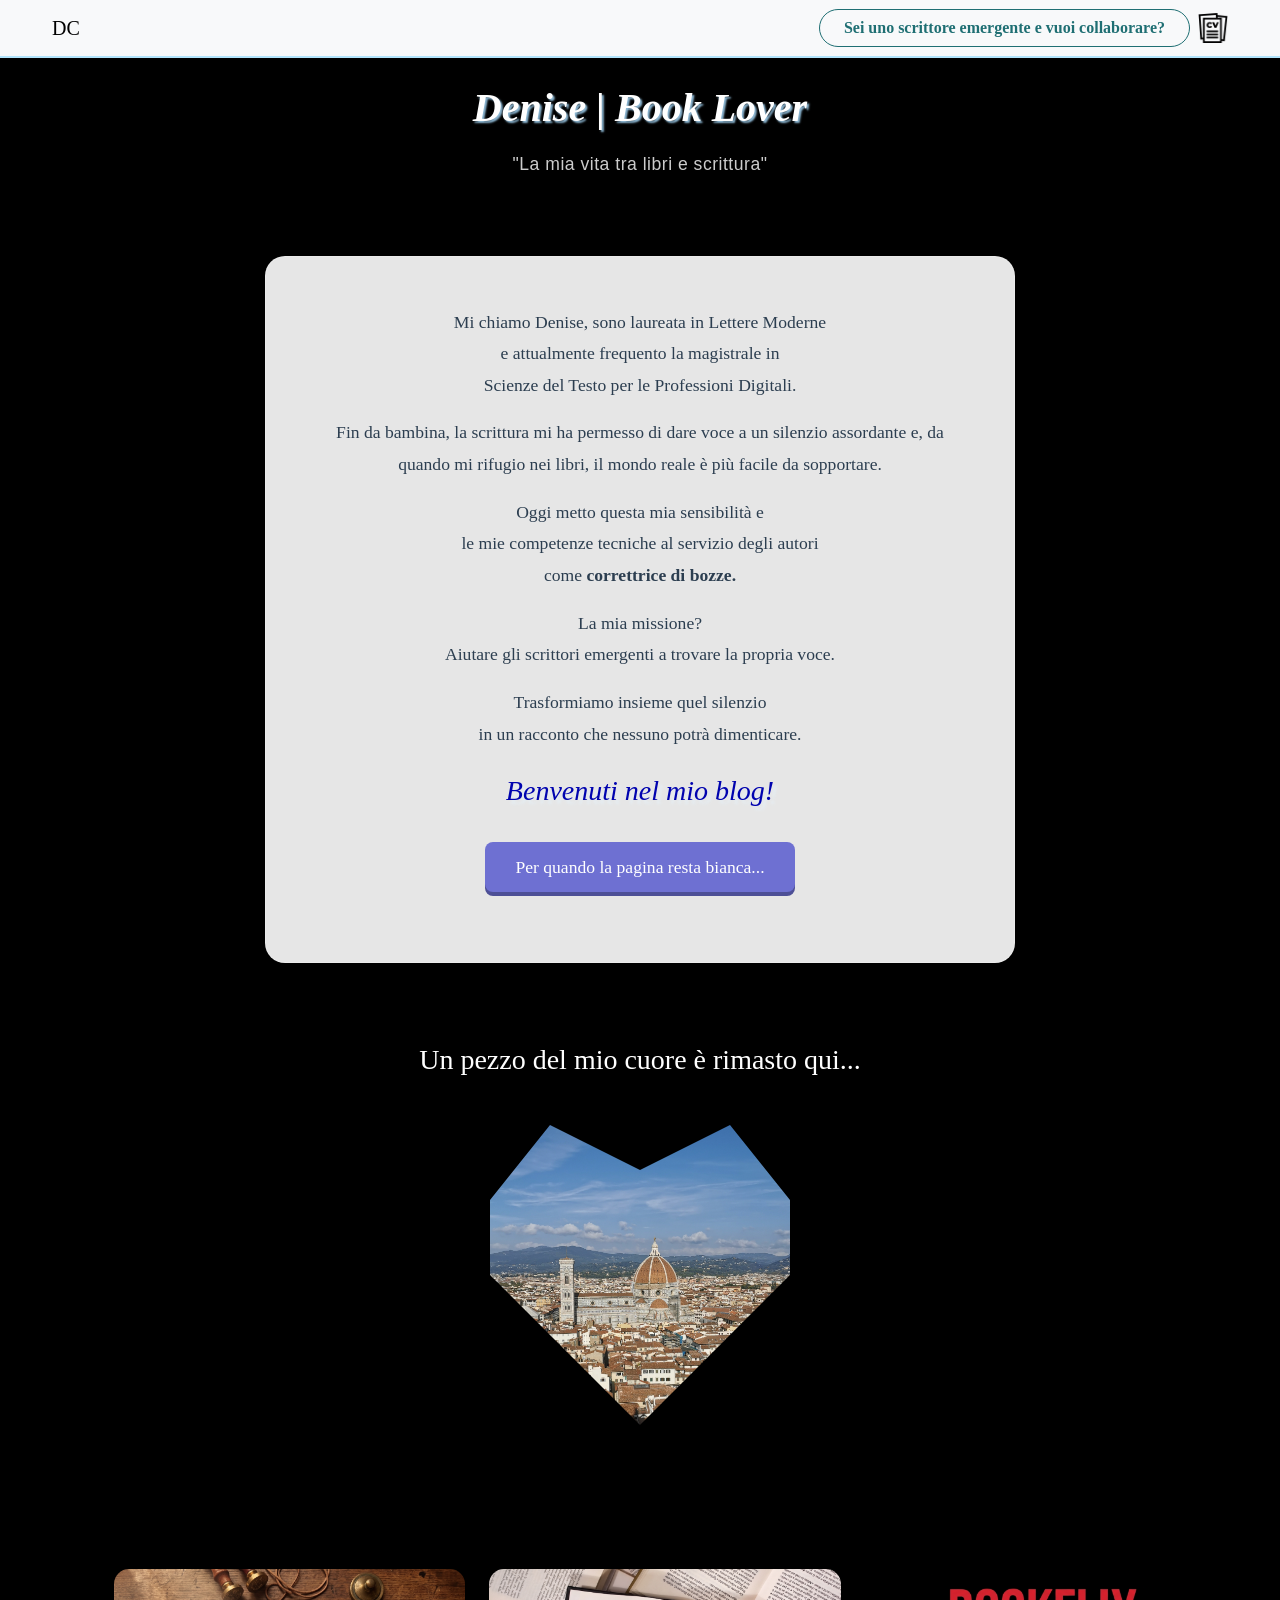
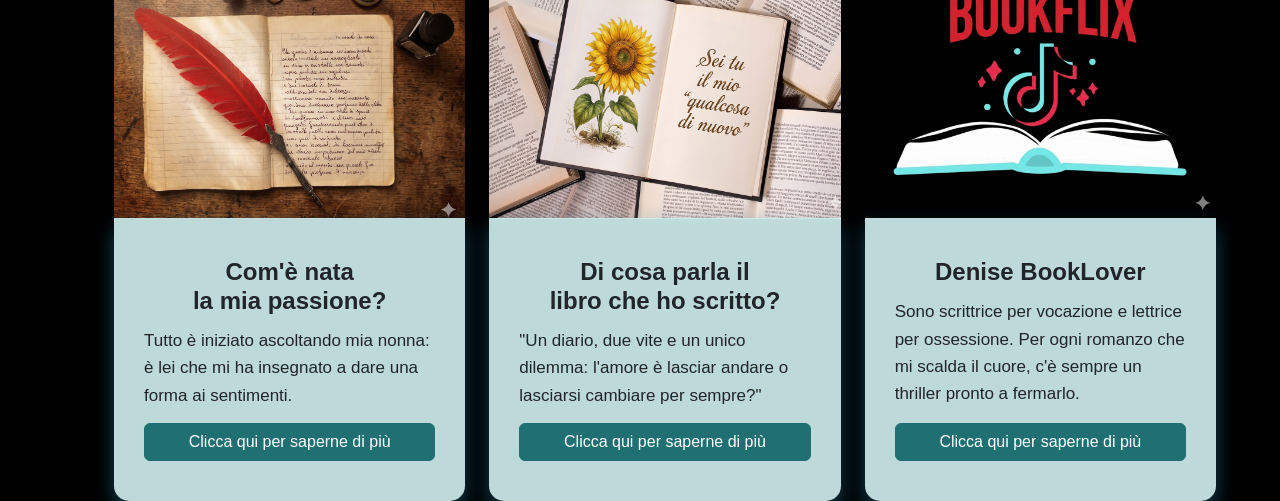
<file: index.html>
<!DOCTYPE html>
<html lang="it">

<head>
  <meta charset="UTF-8">
  <meta name="viewport" content="width=device-width, initial-scale=1.0">
  <title>Homepage</title>
  <link rel="stylesheet" href="https://cdn.jsdelivr.net/npm/bootstrap@5.3.8/dist/css/bootstrap.min.css"
    integrity="sha384-sRIl4kxILFvY47J16cr9ZwB07vP4J8+LH7qKQnuqkuIAvNWLzeN8tE5YBujZqJLB" crossorigin="anonymous">
  <link rel="stylesheet" href="css/miostile.css">
  <script src="https://cdn.jsdelivr.net/npm/bootstrap@5.3.8/dist/js/bootstrap.bundle.min.js"
    integrity="sha384-FKyoEForCGlyvwx9Hj09JcYn3nv7wiPVlz7YYwJrWVcXK/BmnVDxM+D2scQbITxI"
    crossorigin="anonymous"></script>
</head>

<body>

  <nav class="navbar navbar-expand-lg navbar-light bg-light shadow-sm sticky-top">
    <div class="container d-flex justify-content-between align-items-center">

      <a class="navbar-brand" href="#" style="font-family: 'Georgia', serif;">DC</a>

      <button class="navbar-toggler" type="button" data-bs-toggle="collapse" data-bs-target="#navbarNav">
        <span class="navbar-toggler-icon"></span>
      </button>

      <div class="collapse navbar-collapse justify-content-end flex-grow-1" id="navbarNav">
        <ul class="navbar-nav d-flex flex-column flex-lg-row align-items-center gap-2 ms-auto">

          <li class="nav-item">
            <button class="btn btn-outline-primary rounded-pill px-4" data-bs-toggle="modal"
              data-bs-target="#modalCollabora">
              Sei uno scrittore emergente e vuoi collaborare?
            </button>
          </li>

          <li class="nav-item">
            <a href="curriculumvitae.html" target="_blank">
              <img src="img/cv.png" alt="CV" width="30" class="cv-icon">
            </a>
          </li>

        </ul>
      </div>

    </div>
  </nav>

  <div class="video-background">
    <video autoplay muted loop playsinline id="bg-video">
      <source src="video/Miglioramento_video_pagine_libro.mp4" type="video/mp4">
    </video>
  </div>

  <div class="infopersonali-section"></div>
  <h1 id="titolo_principale">Denise | Book Lover</h1>
  <h2 id="sottotitolo">"La mia vita tra libri e scrittura"</h2>

  <div class="container my-5">
    <div class="card card-presentazione">

      <div class="testo-bio">
        <p>Mi chiamo Denise, sono laureata in Lettere Moderne <br>
          e attualmente frequento la magistrale in <br>
          Scienze del Testo per le Professioni Digitali.</p>
        <p>Fin da bambina, la scrittura mi ha permesso di dare voce a un silenzio assordante e, da quando mi rifugio
          nei libri, il mondo reale è più facile da sopportare.</p>
        <p>Oggi metto questa mia sensibilità e <br>
          le mie competenze tecniche al servizio degli autori <br>
          come <strong>correttrice di bozze.</strong></p>
        <p>La mia missione?<br>
          Aiutare gli scrittori emergenti a trovare la propria voce.</p>
        <p>Trasformiamo insieme quel silenzio <br>
          in un racconto che nessuno potrà dimenticare.</p>

        <h3 class="highlight mb-4 mt-4">Benvenuti nel mio blog!</h3>

        <button type="button" class="btn btn-rettangolare" data-bs-toggle="modal" data-bs-target="#modalCitazione">
          Per quando la pagina resta bianca...
        </button>
      </div>

    </div>
  </div>

  <div class="container text-center my-5" style="position: relative; z-index: 10;">
    <h3 id="sottotitoloo" style="color: #fff; text-shadow: 2px 2px 4px rgba(0,0,0,0.5);">
      Un pezzo del mio cuore è rimasto qui...
    </h3>
    <a href="firenze.php" style="text-decoration: none; display: inline-block;">
      <div class="cuore-firenze">
        <div class="overlay-cuore">
          <span style="font-size: 1.2rem;">Entra nel mio <br> viaggio a Firenze</span>
        </div>
      </div>
    </a>
  </div>

  <div class="container" style="margin-top: 80px;">
    <div class="row row-cols-1 row-cols-md-3 g-4">

      <div class="col d-flex">
        <div class="card">
          <img src="img/cardindex/nascitadellamiapassione.png" class="card-img-top" alt="comenascelamiapassione?">
          <div class="card-body">
            <h4 class="card-title"><strong>Com'è nata<br>la mia passione?</strong></h4>
            <p class="card-text">Tutto è iniziato ascoltando mia nonna: è lei che mi ha insegnato a dare una forma ai
              sentimenti.</p>
            <a href="nascitadellamiapassione.html" class="btn btn-primary mt-auto">Clicca qui per saperne di più</a>
          </div>
        </div>
      </div>

      <div class="col d-flex">
        <div class="card">
          <img src="img/cardindex/qualcosadinuovo.png" class="card-img-top" alt="seituilmioqualcosadinuovo">
          <div class="card-body">
            <h4 class="card-title"><strong>Di cosa parla il<br>libro che ho scritto?</strong></h4>
            <p class="card-text">"Un diario, due vite e un unico dilemma: l'amore è lasciar andare o lasciarsi cambiare
              per sempre?"</p>
            <a href="seituilmioqualcosadinuovo.html" class="btn btn-primary mt-auto">Clicca qui per saperne di più</a>
          </div>
        </div>
      </div>

      <div class="col d-flex">
        <div class="card">
          <img src="img/cardindex/bookflixcard.png" class="card-img-top" alt="DeniseBookLover">
          <div class="card-body">
            <h4 class="card-title"><strong>Denise BookLover</strong></h4>
            <p class="card-text">Sono scrittrice per vocazione e lettrice per ossessione. Per ogni romanzo che mi scalda
              il cuore, c'è sempre un thriller pronto a fermarlo.</p>
            <a href="tiktokdiDenise.html" class="btn btn-primary mt-auto">Clicca qui per saperne di più</a>
          </div>
        </div>
      </div>

    </div>
  </div>

  <div class="modal fade" id="modalCitazione" tabindex="-1" aria-hidden="true">
    <div class="modal-dialog modal-dialog-centered">
      <div class="modal-content"
        style="border-radius: 20px; border: 3px solid #b3e5fc; background: linear-gradient(to bottom, #ffffff, #e0f7fa);">

        <div class="modal-header" style="border: none;">
          <button type="button" class="btn-close" data-bs-dismiss="modal" aria-label="Close"></button>
        </div>

        <div class="modal-body text-center p-5">
          <i style="font-family: 'Georgia', serif; font-size: 1.5rem; color: #2c3e50;">
            "Riempi la carta con<br> i respiri del tuo cuore."
          </i>
          <p class="mt-3" style="font-weight: normal; color: #6e70d2;">— William Wordsworth</p>
        </div>

        <div class="modal-footer" style="border: none; justify-content: center;">
          <button type="button" class="btn btn-primary" data-bs-dismiss="modal"
            style="background-color: #1f6f73; border: none; border-radius: 10px;">Chiudi</button>
        </div>

      </div>
    </div>
  </div>

  <div class="modal fade" id="modalCollabora" tabindex="-1" aria-hidden="true">
    <div class="modal-dialog modal-dialog-centered">
      <div class="modal-content" style="border-radius: 20px; border: 2px solid #1f6f73;">

        <div class="modal-header" style="border: none;">
          <h5 class="modal-title w-100 text-center" style="font-family: 'Georgia', serif; color: #1f6f73;">Lavoriamo
            insieme? 🖋️</h5>
          <button type="button" class="btn-close" data-bs-dismiss="modal" aria-label="Close"></button>
        </div>

        <div class="modal-body p-4">
          <form action="https://formspree.io/f/xjgzzwbq" method="post">
            <div class="mb-3">
              <label class="form-label">La tua Email</label>
              <input type="email" name="email" class="form-control" placeholder="nome@esempio.com" required>
            </div>
            <div class="mb-3">
              <label class="form-label">La tua idea o proposta</label>
              <textarea name="messaggio" class="form-control" rows="4" placeholder="Parlami della tua proposta..."
                required></textarea>
            </div>
            <div class="text-center">
              <button type="submit" class="btn btn-primary w-100"
                style="background-color: #1f6f73; border: none; border-radius: 10px;">
                Invia Proposta
              </button>
            </div>
          </form>
        </div>

      </div>
    </div>
  </div>
</body>

</html>
</file>
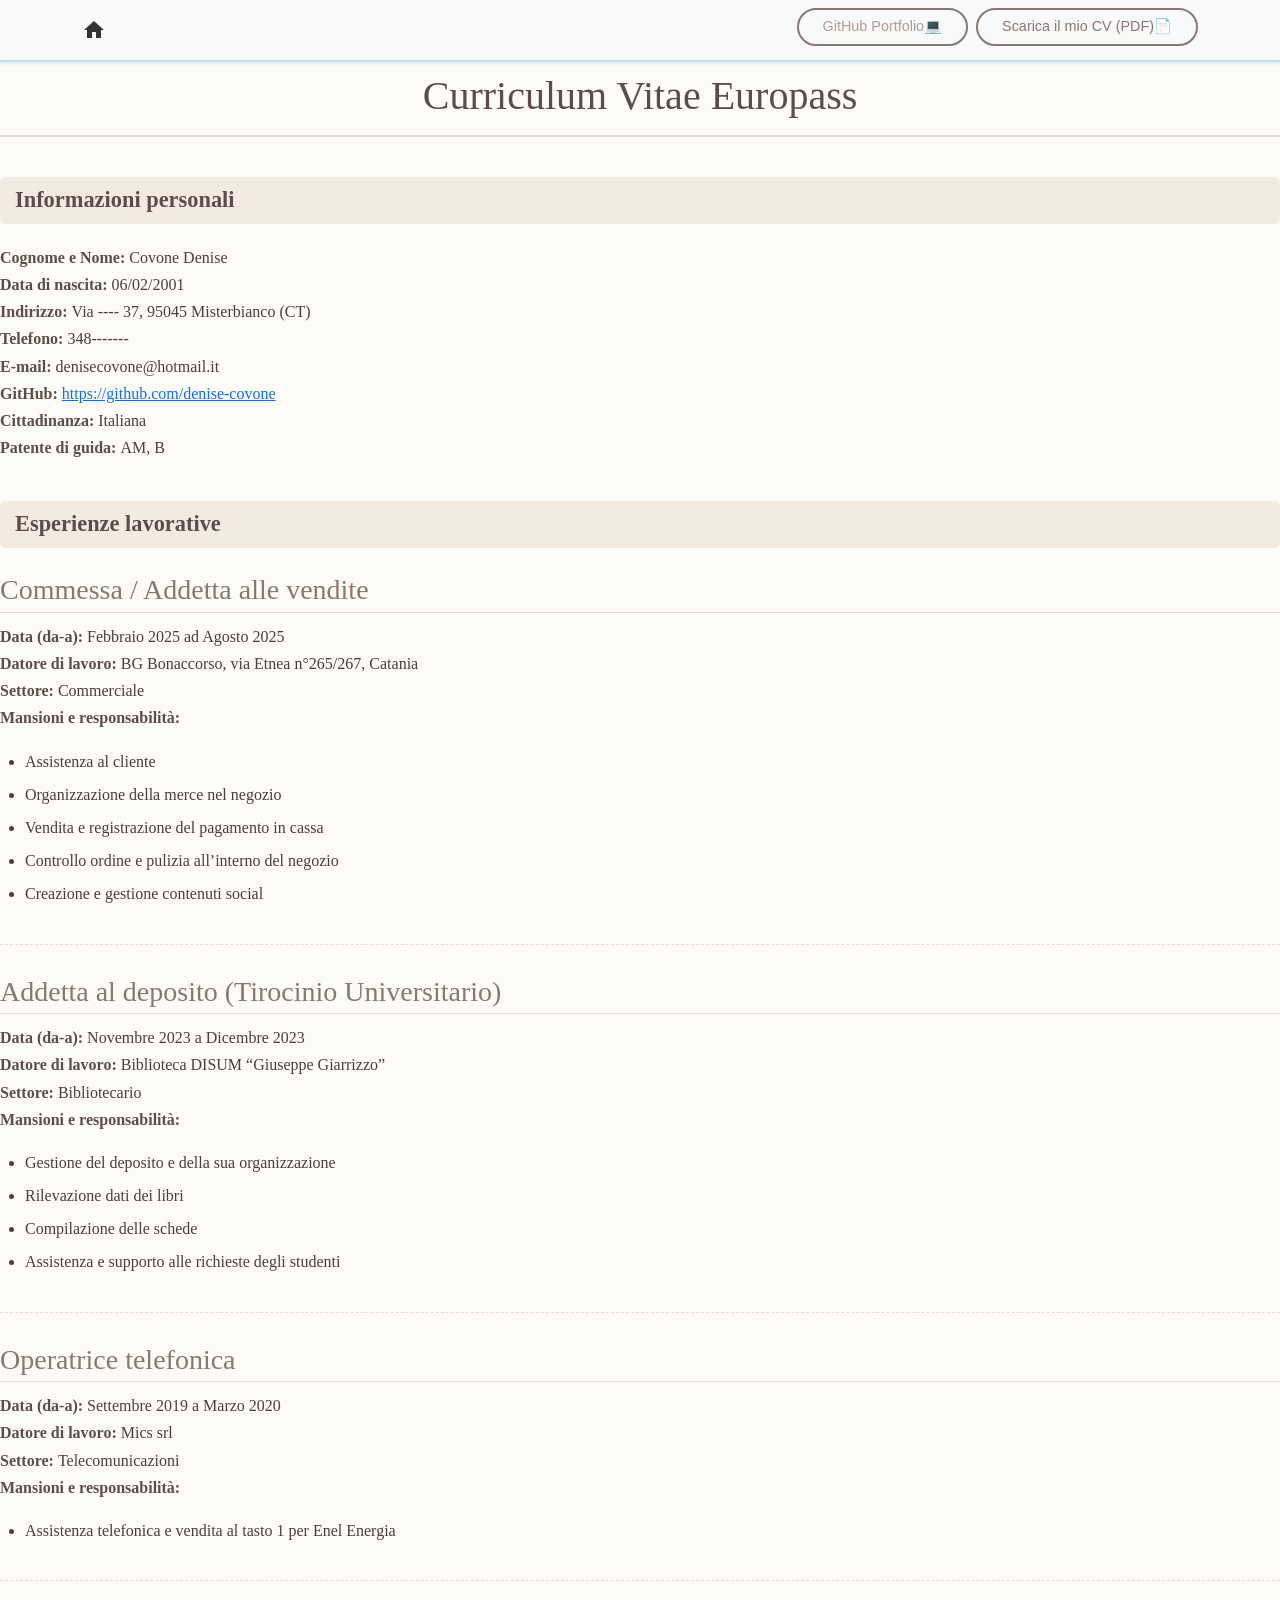
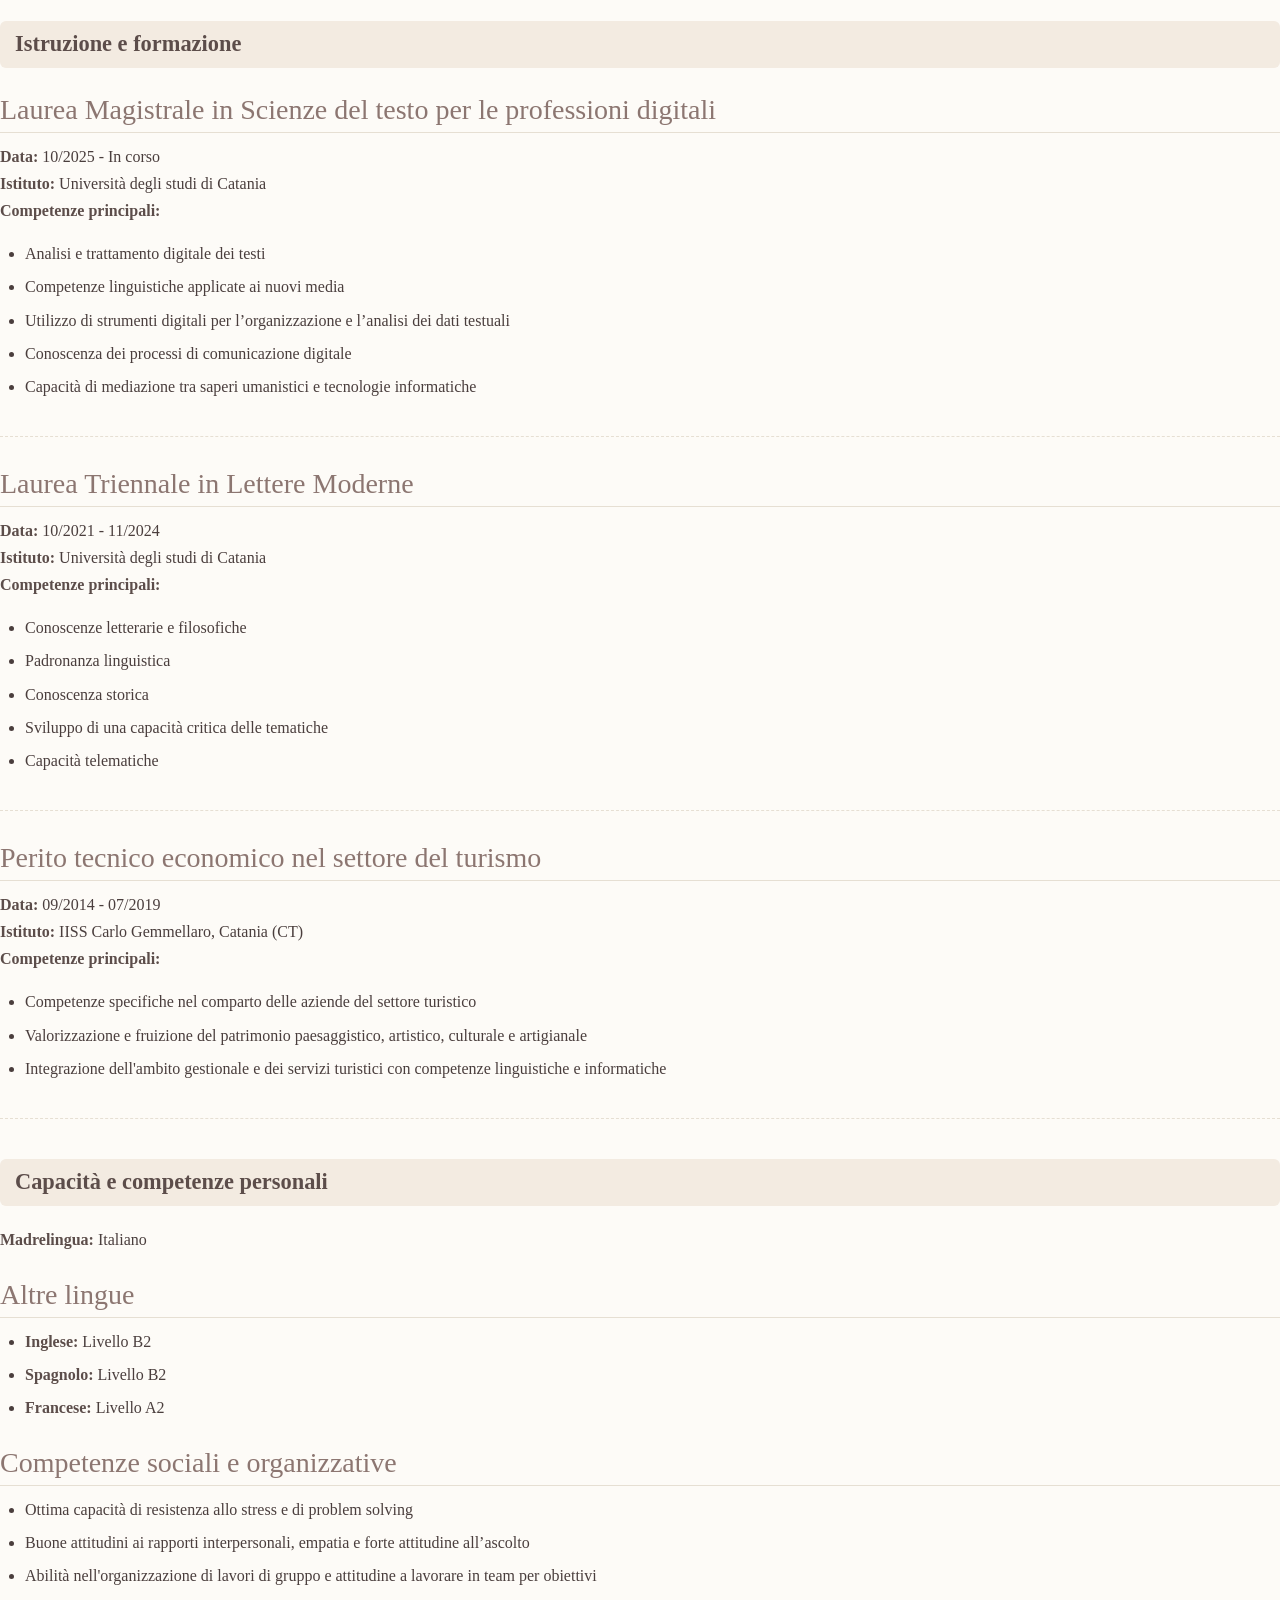
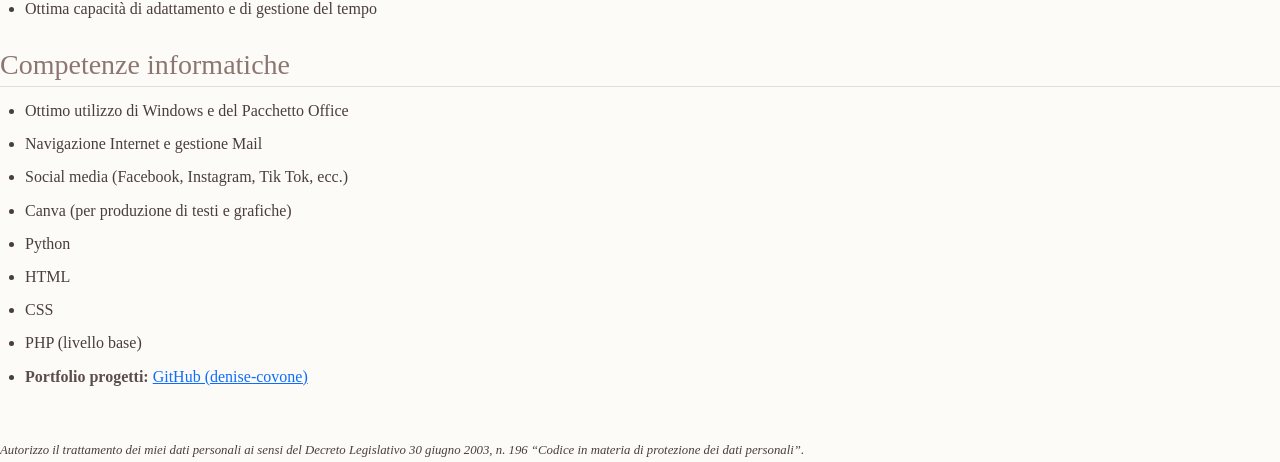
<file: curriculumvitae.html>
<!DOCTYPE html>
<html lang="it">

<head>
    <meta charset="UTF-8">
    <meta name="viewport" content="width=device-width, initial-scale=1.0">
    <meta name="description" content="Pagina personale di Denise Covone">
    <title>Curriculum vitae - Denise Covone</title>
    <link rel="stylesheet" href="css/miostile.css">
    <link rel="stylesheet" href="https://cdn.jsdelivr.net/npm/bootstrap@5.3.8/dist/css/bootstrap.min.css">
    <script src="https://cdn.jsdelivr.net/npm/bootstrap@5.3.8/dist/js/bootstrap.bundle.min.js"></script>
    <style>
        body {
            font-family: 'Georgia', Garamond, 'Times New Roman', serif;
            line-height: 1.7;
            color: #4a3e3d;
            background-color: #fdfbf7;
            margin: 0;
            padding: 0;
        }

        /* Nuovo contenitore per racchiudere e centrare solo il CV, lasciando libera la navbar */
        .cv-content {
            max-width: 900px;
            margin: 0 auto;
            padding: 40px 20px;
        }

        h1 {
            color: #5c4d4a;
            text-align: center;
            margin-top: 10px;
            margin-bottom: 40px;
            padding-bottom: 15px;
            font-family: 'Georgia', serif;
            border-bottom: 2px solid #e6dfd3;
        }

        h2 {
            color: #6e5d5a;
            background-color: #f3ebe1;
            text-align: left;
            margin-top: 40px;
            margin-bottom: 20px;
            padding: 10px 15px;
            border-radius: 6px;
            font-family: 'Georgia', serif;
            font-size: 1.4rem;
        }

        h3 {
            color: #8c7671;
            margin-top: 25px;
            margin-bottom: 10px;
            border-bottom: 1px solid #e6dfd3;
            padding-bottom: 5px;
            font-family: 'Georgia', serif;
        }

        .info-block {
            margin-bottom: 30px;
            padding-bottom: 20px;
            border-bottom: 1px dashed #e6dfd3;
        }

        ul {
            padding-left: 25px;
        }

        li {
            margin-bottom: 6px;
        }

        strong {
            color: #5c4d4a;
        }

        .back-link {
            display: inline-block;
            margin-top: 40px;
            padding: 12px 25px;
            background-color: #8c7671;
            color: #fdfbf7;
            text-decoration: none;
            border-radius: 25px;
            font-family: 'Georgia', serif;
            transition: background-color 0.3s ease;
        }

        .back-link:hover {
            background-color: #6e5d5a;
            color: #fdfbf7;
        }

        /* Stile personalizzato per il pulsante del CV nella navbar */
        .nav-cv-btn {
            font-family: Arial, sans-serif;
            font-size: 0.9rem;
            font-weight: 500;
            border: 2px solid #8c7671;
            color: #b19b96;
            background-color: transparent;
            transition: all 0.3s ease;
        }

        .nav-cv-btn:hover {
            background-color: #8c7671 !important;
            color: #fdfbf7 !important;
        }
    </style>
</head>

<body>

    <nav class="navbar navbar-expand-lg navbar-light bg-light shadow-sm sticky-top">
        <div class="container">

            <a href="index.html" class="home-icon me-auto">
                <svg width="24" height="24" viewBox="0 0 24 24" fill="currentColor">
                    <path d="M10 20v-6h4v6h5v-8h3L12 3 2 12h3v8z" />
                </svg>
            </a>

            <button class="navbar-toggler" type="button" data-bs-toggle="collapse" data-bs-target="#navbarNav">
                <span class="navbar-toggler-icon"></span>
            </button>

            <div class="collapse navbar-collapse" id="navbarNav">
                <ul class="navbar-nav ms-auto d-flex flex-column flex-lg-row align-items-center gap-2">

                    <!-- Pulsante GitHub -->
                    <li class="nav-item">
                        <a href="https://github.com/denise-covone" target="_blank" rel="noopener noreferrer"
                            class="btn rounded-pill px-4 nav-cv-btn">
                            GitHub Portfolio💻
                        </a>
                    </li>

                    <!-- Pulsante Scarica CV -->

                    <li class="nav-item">
                        <a href="pdf/Covone_Denise_Curriculum.pdf" download
                            class="btn btn-outline-secondary rounded-pill px-4"
                            style="font-family: Arial, sans-serif; font-size: 0.9rem; font-weight: 500; border: 2px solid #8c7671; color: #8c7671; background-color: transparent; transition: all 0.3s ease;"
                            onmouseover="this.style.backgroundColor='#8c7671'; this.style.color='#fdfbf7';"
                            onmouseout="this.style.backgroundColor='transparent'; this.style.color='#8c7671';">
                            Scarica il mio CV (PDF)📄
                        </a>
                    </li>
                </ul>
            </div>
        </div>
    </nav>

    <h1>Curriculum Vitae Europass</h1>

    <div>
        <h2><strong>Informazioni personali</strong></h2>
        <p>
            <strong>Cognome e Nome: </strong>Covone Denise<br>
            <strong>Data di nascita: </strong>06/02/2001<br>
            <strong>Indirizzo: </strong>Via ---- 37, 95045 Misterbianco (CT)<br>
            <strong>Telefono: </strong>348-------<br>
            <strong>E-mail: </strong>denisecovone@hotmail.it<br>
            <strong>GitHub: </strong><a href="https://github.com/denise-covone" target="_blank"
                rel="noopener noreferrer" style="text-decoration: underline;">https://github.com/denise-covone</a><br>
            <strong>Cittadinanza: </strong>Italiana<br>
            <strong>Patente di guida: </strong>AM, B<br>
        </p>
    </div>

    <div>
        <h2><strong>Esperienze lavorative</strong></h2>

        <div class="info-block">
            <h3>Commessa / Addetta alle vendite</h3>
            <p>
                <strong>Data (da-a): </strong>Febbraio 2025 ad Agosto 2025<br>
                <strong>Datore di lavoro: </strong>BG Bonaccorso, via Etnea n°265/267, Catania<br>
                <strong>Settore: </strong>Commerciale<br>
                <strong>Mansioni e responsabilità:</strong>
            </p>
            <ul>
                <li>Assistenza al cliente</li>
                <li>Organizzazione della merce nel negozio</li>
                <li>Vendita e registrazione del pagamento in cassa</li>
                <li>Controllo ordine e pulizia all’interno del negozio</li>
                <li>Creazione e gestione contenuti social</li>
            </ul>
        </div>

        <div class="info-block">
            <h3>Addetta al deposito (Tirocinio Universitario)</h3>
            <p>
                <strong>Data (da-a): </strong>Novembre 2023 a Dicembre 2023<br>
                <strong>Datore di lavoro: </strong>Biblioteca DISUM “Giuseppe Giarrizzo”<br>
                <strong>Settore: </strong>Bibliotecario<br>
                <strong>Mansioni e responsabilità:</strong>
            </p>
            <ul>
                <li>Gestione del deposito e della sua organizzazione</li>
                <li>Rilevazione dati dei libri</li>
                <li>Compilazione delle schede</li>
                <li>Assistenza e supporto alle richieste degli studenti</li>
            </ul>
        </div>

        <div class="info-block">
            <h3>Operatrice telefonica</h3>
            <p>
                <strong>Data (da-a): </strong>Settembre 2019 a Marzo 2020<br>
                <strong>Datore di lavoro: </strong>Mics srl<br>
                <strong>Settore: </strong>Telecomunicazioni<br>
                <strong>Mansioni e responsabilità:</strong>
            </p>
            <ul>
                <li>Assistenza telefonica e vendita al tasto 1 per Enel Energia</li>
            </ul>
        </div>
    </div>

    <div>
        <h2><strong>Istruzione e formazione</strong></h2>

        <div class="info-block">
            <h3>Laurea Magistrale in Scienze del testo per le professioni digitali</h3>
            <p>
                <strong>Data: </strong>10/2025 - In corso<br>
                <strong>Istituto: </strong>Università degli studi di Catania<br>
                <strong>Competenze principali:</strong>
            </p>
            <ul>
                <li>Analisi e trattamento digitale dei testi</li>
                <li>Competenze linguistiche applicate ai nuovi media</li>
                <li>Utilizzo di strumenti digitali per l’organizzazione e l’analisi dei dati testuali</li>
                <li>Conoscenza dei processi di comunicazione digitale</li>
                <li>Capacità di mediazione tra saperi umanistici e tecnologie informatiche</li>
            </ul>
        </div>

        <div class="info-block">
            <h3>Laurea Triennale in Lettere Moderne</h3>
            <p>
                <strong>Data: </strong>10/2021 - 11/2024<br>
                <strong>Istituto: </strong>Università degli studi di Catania<br>
                <strong>Competenze principali:</strong>
            </p>
            <ul>
                <li>Conoscenze letterarie e filosofiche</li>
                <li>Padronanza linguistica</li>
                <li>Conoscenza storica</li>
                <li>Sviluppo di una capacità critica delle tematiche</li>
                <li>Capacità telematiche</li>
            </ul>
        </div>

        <div class="info-block">
            <h3>Perito tecnico economico nel settore del turismo</h3>
            <p>
                <strong>Data: </strong>09/2014 - 07/2019<br>
                <strong>Istituto: </strong>IISS Carlo Gemmellaro, Catania (CT)<br>
                <strong>Competenze principali:</strong>
            </p>
            <ul>
                <li>Competenze specifiche nel comparto delle aziende del settore turistico</li>
                <li>Valorizzazione e fruizione del patrimonio paesaggistico, artistico, culturale e artigianale</li>
                <li>Integrazione dell'ambito gestionale e dei servizi turistici con competenze linguistiche e
                    informatiche</li>
            </ul>
        </div>
    </div>

    <div>
        <h2><strong>Capacità e competenze personali</strong></h2>
        <p><strong>Madrelingua: </strong>Italiano</p>

        <h3>Altre lingue</h3>
        <ul>
            <li><strong>Inglese: </strong>Livello B2</li>
            <li><strong>Spagnolo: </strong>Livello B2</li>
            <li><strong>Francese: </strong>Livello A2</li>
        </ul>

        <h3>Competenze sociali e organizzative</h3>
        <ul>
            <li>Ottima capacità di resistenza allo stress e di problem solving</li>
            <li>Buone attitudini ai rapporti interpersonali, empatia e forte attitudine all’ascolto</li>
            <li>Abilità nell'organizzazione di lavori di gruppo e attitudine a lavorare in team per obiettivi</li>
            <li>Ottima capacità di adattamento e di gestione del tempo</li>
        </ul>

        <h3>Competenze informatiche</h3>
        <ul>
            <li>Ottimo utilizzo di Windows e del Pacchetto Office</li>
            <li>Navigazione Internet e gestione Mail</li>
            <li>Social media (Facebook, Instagram, Tik Tok, ecc.)</li>
            <li>Canva (per produzione di testi e grafiche)</li>
            <li>Python</li>
            <li>HTML</li>
            <li>CSS</li>
            <li>PHP (livello base)</li>
            <li><strong>Portfolio progetti: </strong><a href="https://github.com/denise-covone" target="_blank"
                    rel="noopener noreferrer" style="text-decoration: underline;">GitHub (denise-covone)</a></li>
        </ul>

        <p style="font-size: 0.8rem; margin-top: 50px; font-style: italic;">
            Autorizzo il trattamento dei miei dati personali ai sensi del Decreto Legislativo 30 giugno 2003, n. 196
            “Codice
            in materia di protezione dei dati personali”.
        </p>
    </div>

</body>

</html>
</file>
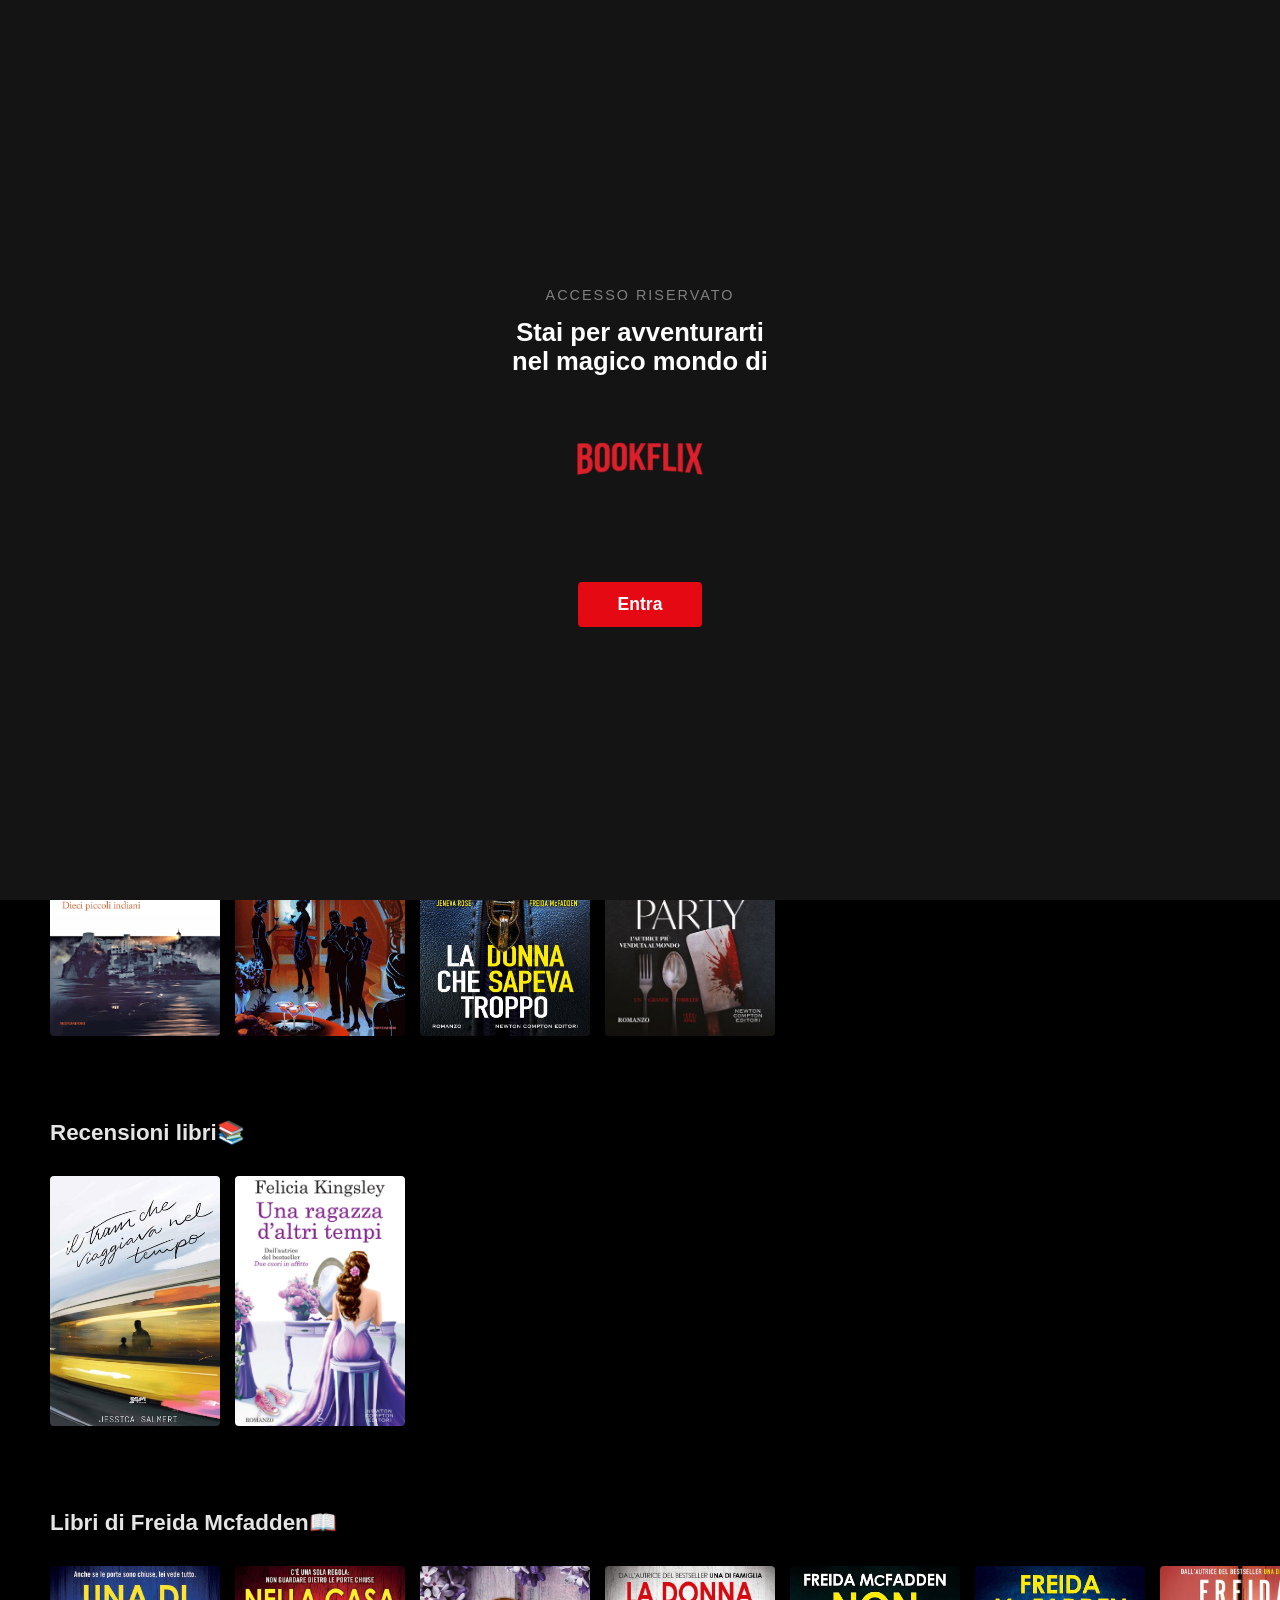
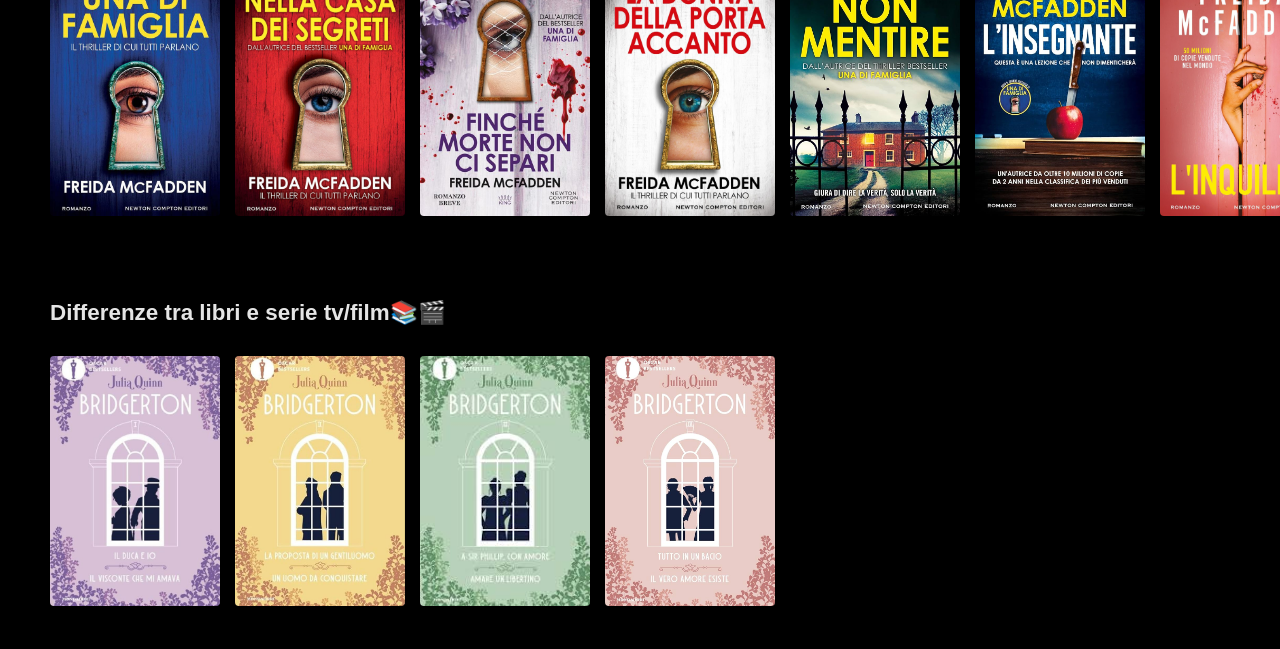
<file: tiktokdiDenise.html>
<!DOCTYPE html>
<html lang="it">

<head>
  <meta charset="UTF-8">
  <meta name="viewport" content="width=device-width, initial-scale=1.0">
  <title>Tik tok di Denise Booklover</title>
  <link rel="stylesheet" href="css/miostile.css">
</head>

<body id="tiktok-page">

  <div id="login-overlay">
    <div class="login-box">
      <p style="color: #808080; text-transform: uppercase; font-size: 0.9rem; letter-spacing: 2px;">Accesso Riservato
      </p>

      <h1 style="color: white; margin: 0 0 10px 0; font-size: 1.6rem;">
        Stai per avventurarti <br>
        nel magico mondo di
      </h1>
      <img src="img/bookflixsenzasfondo.png" alt="bookflixlogo"
        style="max-width: 250px; width: 80%; margin-bottom: 30px; display: block; margin-left: auto; margin-right: auto;">

      <button class="btn-accedi" onclick="entraNelMondo()">Entra</button>

    </div>
  </div>

  <div id="video-intro-container" style="display: none;">
    <video id="intro-video" playsinline muted>
      <source src="video/animazioonebookflix.MP4" type="video/mp4">
    </video>
  </div>

  <div id="main-content">

    <header class="netflix-header">
      <div class="header-left">
        <div class="logo-container">
          <img src="img/bookflixsenzasfondo.png" alt="Bookflix Logo" class="logo-img">
        </div>
        <nav class="main-nav">
          <button class="menu-toggle" onclick="toggleMenu()">
            <span></span>
            <span></span>
            <span></span>
          </button>
          <ul id="nav-list">
            <li class="active"><a href="index.html">Home</a></li>
            <li><a href="#consigli">Consigli di lettura</a></li>
            <li><a href="#recensioni">Recensioni libri</a></li>
            <li><a href="#freida">Libri di Freida Mcfadden</a></li>
            <li><a href="#differenze">Differenze tra libri e serie tv</a></li>
            <li><a href="#prossimamente">Prossime uscite</a></li>
          </ul>
        </nav>
      </div>

      <div class="header-right">
        <div class="search-container">
          <input type="text" id="searchInput" onkeyup="searchBooks()" placeholder="Inserisci un titolo...">

          <svg class="search-icon" viewBox="0 0 24 24" fill="none" stroke="white" stroke-width="2"
            stroke-linecap="round" stroke-linejoin="round">
            <circle cx="11" cy="11" r="8"></circle>
            <line x1="21" y1="21" x2="16.65" y2="16.65"></line>
          </svg>
        </div>

        <div class="profile-box">
          <a href="https://www.tiktok.com/@rebeldenamorada?_r=1&_t=ZN-95clF1wc65u" target="_blank" class="tiktok-link">
            <svg class="tiktok-icon" viewBox="0 0 448 512" xmlns="http://www.w3.org/2000/svg">
              <path
                d="M448,209.91a210.06,210.06,0,0,1-122.77-39.25V349.38A162.55,162.55,0,1,1,185,188.31V278.2a74.62,74.62,0,1,0,52.23,71.18V0l88,0a121.18,121.18,0,0,0,1.86,22.32c7.87,33.47,31.76,60.16,62.11,74.41,35.6,16.71,71,17,106.69,17.21V209.91Z" />
            </svg>
          </a>
        </div>
      </div>
    </header>
  </div>


  <main class="main-container">
    <section class="row" id="consigli">
      <h2 class="row-title">Consigli di lettura 💡📖</h2>

      <div class="row-wrapper">
        <button class="handle handle-left" onclick="scrollRow('consigli', -1)">&#8249;</button>

        <div class="row-posters" id="scroll-consigli">

          <a href="https://www.tiktok.com/@rebeldenamorada/video/7685311872072977697?is_from_webapp=1&sender_device=pc"
            target="_blank" class="card-netflix">
            <img src="img/copertinelibri/lospiteperfetta.jpg" alt="L'ospite perfetta">
            <span class="video-hint">Aggiunto di recente</span>
          </a>
          
          <a href="https://www.tiktok.com/@rebeldenamorada/video/7682074349557386529?is_from_webapp=1&sender_device=pc"
            target="_blank" class="card-netflix">
            <img src="img/copertinelibri/assassinioavapore.jpg" alt="Assassinio a vapore - Il killer fantasma">
            <span class="video-hint">Aggiunto di recente</span>
          </a>

          <a href="https://www.tiktok.com/@rebeldenamorada/video/7677020123571473696?is_from_webapp=1&sender_device=pc"
            target="_blank" class="card-netflix">
            <img src="img/copertinelibri/lascialoentrare.jpg" alt="Lascialo entrare">
            <span class="video-hint">Aggiunto di recente</span>
          </a>

          <a href="https://www.tiktok.com/@rebeldenamorada/video/7674796041710931232?is_from_webapp=1&sender_device=pc&web_id=7614453562852345366"
            target="_blank" class="card-netflix">
            <img src="img/copertinelibri/ilquintoospite.jpg" alt="Il quinto ospite">
            <span class="video-hint">Aggiunto di recente</span>
          </a>

          <a href="https://www.tiktok.com/@rebeldenamorada/video/7623125507361475862" target="_blank"
            class="card-netflix">
            <img src="img/copertinelibri/tuttorimaneinfamiglia.jpg" alt="Tutto rimane in famiglia">
            <span class="video-hint">Aggiunto di recente</span>
          </a>

          <a href="https://www.tiktok.com/@rebeldenamorada/video/7631960502054243606?is_from_webapp=1&sender_device=pc&web_id=7614453562852345366"
            target="_blank" class="card-netflix">
            <img src="img/copertinelibri/linquilina.jpg" alt="L'inquilina">
            <span class="video-hint">Aggiunto di recente</span>
          </a>

          <a href="https://www.tiktok.com/@rebeldenamorada/video/7554367439945960726" target="_blank"
            class="card-netflix">
            <img src="img/copertinelibri/laprimabugiavince.jpg" alt="La prima bugia vince">
            <span class="video-hint">Aggiunto di recente</span>
          </a>

          <a href="https://www.tiktok.com/@rebeldenamorada/video/7544378122662235414" target="_blank"
            class="card-netflix">
            <img src="img/copertinelibri/teddy.jpg" alt="Teddy">
            <span class="video-hint">Aggiunto di recente</span>
          </a>

          <a href="https://www.tiktok.com/@rebeldenamorada/video/7527695474078321942" target="_blank"
            class="card-netflix">
            <img src="img/copertinelibri/nellacasadellebambole.jpg" alt="Nella casa delle bambole">
            <span class="video-hint">Aggiunto di recente</span>
          </a>

          <a href="https://www.tiktok.com/@rebeldenamorada/video/7559960573258059030" target="_blank"
            class="card-netflix">
            <img src="img/copertinelibri/lapsichiatra.jpg" alt="La psichiatra">
            <span class="video-hint">Aggiunto di recente</span>
          </a>

          <a href="https://www.tiktok.com/@rebeldenamorada/video/7539191560538262806" target="_blank"
            class="card-netflix">
            <img src="img/copertinelibri/acenaconl'assassino.jpg" alt="A cena con l'assassino">
            <span class="video-hint">98% Compatibile</span>
          </a>

          <a href="https://www.tiktok.com/@rebeldenamorada/video/7539191560538262806" target="_blank"
            class="card-netflix">
            <img src="img/copertinelibri/nonmentire.jpg" alt="Non mentire">
            <span class="video-hint">98% Compatibile</span>
          </a>

          <a href="https://www.tiktok.com/@rebeldenamorada/video/7539191560538262806" target="_blank"
            class="card-netflix">
            <img src="img/copertinelibri/lorfanotrofiosullalgo.jpg" alt="L'orfanotrofio sul lago">
            <span class="video-hint">98% Compatibile</span>
          </a>

          <a href="https://www.tiktok.com/@rebeldenamorada/video/7539191560538262806" target="_blank"
            class="card-netflix">
            <img src="img/copertinelibri/lacasainfondoallastrada.jfif" alt="La casa infondo alla strada">
            <span class="video-hint">98% Compatibile</span>
          </a>

          <a href="https://vm.tiktok.com/ZNRxE7Svt/" target="_blank" class="card-netflix">
            <img src="img/copertinelibri/camminacammina.jpg" alt="Cammina cammina la morte si avvicina">
            <span class="video-hint">Aggiunto di recente</span>
          </a>

          <a href="https://vm.tiktok.com/ZNRxE7Svt/" target="_blank" class="card-netflix">
            <img src="img/copertinelibri/beautifulcreatures.webp" alt="Beautiful creatures">
            <span class="video-hint">Aggiunto di recente</span>
          </a>

          <a href="https://vm.tiktok.com/ZNRxE7Svt/" target="_blank" class="card-netflix">
            <img src="img/copertinelibri/twilight.webp" alt="Twilight">
            <span class="video-hint">Aggiunto di recente</span>
          </a>

          <a href="https://www.tiktok.com/@rebeldenamorada/video/7469026960522480918" target="_blank"
            class="card-netflix">
            <img src="img/copertinelibri/megliosoffrirechemettereinunripostiglioilcuore.jpg"
              alt="Meglio soffrire che mettere in un ripostiglio il cuore">
            <span class="video-hint">Aggiunto di recente</span>
          </a>

          <a href="https://www.tiktok.com/@rebeldenamorada/video/7469026960522480918" target="_blank"
            class="card-netflix">
            <img src="img/copertinelibri/ungiornoquestodoloretisaràutile.jpg"
              alt="Un giorno questo dolore ti sarà utile">
            <span class="video-hint">Aggiunto di recente</span>
          </a>

          <a href="https://www.tiktok.com/@rebeldenamorada/video/7469026960522480918" target="_blank"
            class="card-netflix">
            <img src="img/copertinelibri/ancoraunavoltaconte.jpg" alt="Ancora una volta con te">
            <span class="video-hint">Aggiunto di recente</span>
          </a>

          <a href="https://www.tiktok.com/@rebeldenamorada/video/7469026960522480918" target="_blank"
            class="card-netflix">
            <img src="img/copertinelibri/unameravogliosabugia.jpg" alt="Una meravigliosa bugia">
            <span class="video-hint">Aggiunto di recente</span>
          </a>

          <a href="https://www.tiktok.com/@rebeldenamorada/video/7469026960522480918" target="_blank"
            class="card-netflix">
            <img src="img/copertinelibri/unmagnificoequivoco.jpg" alt="Un magnifico equivoco">
            <span class="video-hint">Aggiunto di recente</span>
          </a>

          <a href="https://www.tiktok.com/@rebeldenamorada/video/7469026960522480918" target="_blank"
            class="card-netflix">
            <img src="img/copertinelibri/unincredibilefollia.jpg" alt="Un'incredibile follia">
            <span class="video-hint">Aggiunto di recente</span>
          </a>

        </div>

        <button class="handle handle-right" onclick="scrollRow('consigli', 1)">&#8250;</button>

      </div>
    </section>

    <section class="row" id="top10">
      <h2 class="row-title">I miei 10 libri thriller preferiti</h2>

      <div class="row-wrapper">
        <button class="handle handle-left" onclick="scrollRow('top10', -1)">&#8249;</button>

        <div class="row-posters top10-row">

          <div class="top10-card">
            <span class="top10-number">1</span>
            <a href="URL_TIKTOK_1" target="_blank" class="card-netflix">
              <img src="img/copertinelibri/camminacammina.jpg" alt="Libro 1">
            </a>
          </div>

          <div class="top10-card">
            <span class="top10-number">2</span>
            <a href="URL_TIKTOK_2" target="_blank" class="card-netflix">
              <img src="img/copertinelibri/nonmentire.jpg" alt="Libro 2">
            </a>
          </div>

          <div class="top10-card">
            <span class="top10-number">3</span>
            <a href="URL_TIKTOK_3" target="_blank" class="card-netflix">
              <img src="img/copertinelibri/tuttorimaneinfamiglia.jpg" alt="Libro 3">
            </a>
          </div>

          <div class="top10-card">
            <span class="top10-number">4</span>
            <a href="URL_TIKTOK_4" target="_blank" class="card-netflix">
              <img src="img/copertinelibri/teddy.jpg" alt="Libro 4">
            </a>
          </div>

          <div class="top10-card">
            <span class="top10-number">5</span>
            <a href="URL_TIKTOK_5" target="_blank" class="card-netflix">
              <img src="img/copertinelibri/lapsichiatra.jpg" alt="Libro 5">
            </a>
          </div>

          <div class="top10-card">
            <span class="top10-number">6</span>
            <a href="URL_TIKTOK_6" target="_blank" class="card-netflix">
              <img src="img/copertinelibri/lorfanotrofiosullalgo.jpg" alt="Libro 6">
            </a>
          </div>

          <div class="top10-card">
            <span class="top10-number">7</span>
            <a href="URL_TIKTOK_7" target="_blank" class="card-netflix">
              <img src="img/copertinelibri/acenaconl'assassino.jpg" alt="Libro 7">
            </a>
          </div>

          <div class="top10-card">
            <span class="top10-number">8</span>
            <a href="URL_TIKTOK_8" target="_blank" class="card-netflix">
              <img src="img/copertinelibri/lospiteperfetta.jpg" alt="Libro 8">
            </a>
          </div>

          <div class="top10-card">
            <span class="top10-number">9</span>
            <a href="URL_TIKTOK_9" target="_blank" class="card-netflix">
              <img src="img/copertinelibri/lacasainfondoallastrada.jfif" alt="Libro 9">
            </a>
          </div>

          <div class="top10-card">
            <span class="top10-number">10</span>
            <a href="URL_TIKTOK_10" target="_blank" class="card-netflix">
              <img src="img/copertinelibri/nellacasadeisegreti.jpg" alt="Libro 10">
            </a>
          </div>

        </div>
        <button class="handle handle-right" onclick="scrollRow('top10', 1)">&#8250;</button>
      </div>
    </section>

    <section class="row" id="prossimamente">
      <h2 class="row-title">Prossimamente in uscita🍿</h2>

      <div class="row-posters">

        <div class="card-netflix">
          <img src="img/copertinelibri/diecipiccoliindiani.jfif" alt="Libro" class="book-cover">
          <span class="video-hint">Prossimamente</span>
        </div>

        <div class="card-netflix">
          <img src="img/copertinelibri/assassionioallospecchio.jpg" alt="Assassinio allo specchio" class="book-cover">
          <span class="video-hint">Prossimamente</span>
        </div>

        <div class="card-netflix">
          <img src="img/copertinelibri/ladonnachesapevatroppo.jpg" alt="La donna che sapeva troppo" class="book-cover">
          <span class="video-hint">Prossimamente</span>
        </div>

        <div class="card-netflix">
          <img src="img/copertinelibri/thedinnerparty.jfif" alt="The dinner party" class="book-cover">
          <span class="video-hint">Prossimamente</span>
        </div>


      </div>
    </section>

    <section class="row" id="recensioni">
      <h2 class="row-title">Recensioni libri📚</h2>
      <div class="row-posters">

        <a href="https://www.tiktok.com/@rebeldenamorada/video/7535803963455622422?is_from_webapp=1&sender_device=pc&web_id=7614453562852345366"
          target="_blank" class="card-netflix">
          <img src="img/copertinelibri/iltramcheviaggiavaneltempo.jpg" alt="Il tram che viaggiava nel tempo">
          <span class="video-hint">Aggiunto di recente</span>
        </a>

        <a href="https://www.tiktok.com/@rebeldenamorada/video/7510151553823608066?is_from_webapp=1&sender_device=pc&web_id=7614453562852345366"
          target="_blank" class="card-netflix">
          <img src="img/copertinelibri/unaragazzadaltritempi.jpg" alt="Una ragazza d'altri tempi">
          <span class="video-hint">Aggiunto di recente</span>
        </a>
      </div>
    </section>


    <section class="row" id="freida">
      <h2 class="row-title">Libri di Freida Mcfadden📖</h2>
      <div class="row-posters">

        <a href="https://www.tiktok.com/@rebeldenamorada/video/7563340779435937046?is_from_webapp=1&sender_device=pc&web_id=7614453562852345366"
          target="_blank" class="card-netflix">
          <img src="img/copertinelibri/unadifamiglia.jpg" alt="Una di famiglia">
          <span class="video-hint">Aggiunto di recente</span>
        </a>

        <a href="https://www.tiktok.com/@rebeldenamorada/video/7563340779435937046?is_from_webapp=1&sender_device=pc&web_id=7614453562852345366"
          target="_blank" class="card-netflix">
          <img src="img/copertinelibri/nellacasadeisegreti.jpg" alt="Nella casa dei segreti">
          <span class="video-hint">Aggiunto di recente</span>
        </a>

        <a href="https://www.tiktok.com/@rebeldenamorada/video/7563340779435937046?is_from_webapp=1&sender_device=pc&web_id=7614453562852345366"
          target="_blank" class="card-netflix">
          <img src="img/copertinelibri/finchèmortenoncisepari.jpg" alt="Finchè morte non ci separi">
          <span class="video-hint">Aggiunto di recente</span>
        </a>

        <a href="https://www.tiktok.com/@rebeldenamorada/video/7563340779435937046?is_from_webapp=1&sender_device=pc&web_id=7614453562852345366"
          target="_blank" class="card-netflix">
          <img src="img/copertinelibri/ladonnadellaportaccanto.jpg" alt="La donna della porta accanto">
          <span class="video-hint">Aggiunto di recente</span>
        </a>

        <a href="https://www.tiktok.com/@rebeldenamorada/video/7539191560538262806" target="_blank"
          class="card-netflix">
          <img src="img/copertinelibri/nonmentire.jpg" alt="Non mentire">
          <span class="video-hint">Aggiunto di recente</span>
        </a>

        <a href="https://www.tiktok.com/@rebeldenamorada/video/7592186198970469654?is_from_webapp=1&sender_device=pc&web_id=7614453562852345366"
          target="_blank" class="card-netflix">
          <img src="img/copertinelibri/insegnante.jpg" alt="L'insegnante">
          <span class="video-hint">Aggiunto di recente</span>
        </a>

        <a href="https://www.tiktok.com/@rebeldenamorada/video/7631960502054243606?is_from_webapp=1&sender_device=pc&web_id=7614453562852345366"
          target="_blank" class="card-netflix">
          <img src="img/copertinelibri/linquilina.jpg" alt="L'inquilina">
          <span class="video-hint">Aggiunto di recente</span>
        </a>

      </div>
    </section>

    <section class="row" id="differenze">
      <h2 class="row-title">Differenze tra libri e serie tv/film📚🎬</h2>
      <div class="row-posters">

        <a href="https://www.tiktok.com/@rebeldenamorada/video/7466780048134065430?is_from_webapp=1&sender_device=pc&web_id=7614453562852345366"
          target="_blank" class="card-netflix">
          <img src="img/copertinelibri/brid1.jpg" alt="Bridgerton">
          <span class="video-hint">Aggiunto di recente</span>
        </a>

        <a href="https://www.tiktok.com/@rebeldenamorada/video/7466780048134065430?is_from_webapp=1&sender_device=pc&web_id=7614453562852345366"
          target="_blank" class="card-netflix">
          <img src="img/copertinelibri/brid2.jpg" alt="Bridgerton">
          <span class="video-hint">Aggiunto di recente</span>
        </a>

        <a href="https://www.tiktok.com/@rebeldenamorada/video/7466780048134065430?is_from_webapp=1&sender_device=pc&web_id=7614453562852345366"
          target="_blank" class="card-netflix">
          <img src="img/copertinelibri/brid3.jfif" alt="Bridgerton">
          <span class="video-hint">Aggiunto di recente</span>
        </a>

        <a href="https://www.tiktok.com/@rebeldenamorada/video/7466780048134065430?is_from_webapp=1&sender_device=pc&web_id=7614453562852345366"
          target="_blank" class="card-netflix">
          <img src="img/copertinelibri/brid4.jpg" alt="Bridgerton">
          <span class="video-hint">Aggiunto di recente</span>
        </a>

      </div>
    </section>
  </main>


  <script>
    function scrollRow(rowId, direction) {
      const row = document.querySelector(`#${rowId} .row-posters`);
      const scrollAmount = row.clientWidth * 0.8;
      row.scrollBy({
        left: scrollAmount * direction,
        behavior: 'smooth'
      });
    }

    // FUNZIONE UNIFICATA: Gestisce video e poi mostra il contenuto
    function entraNelMondo() {
      const loginOverlay = document.getElementById('login-overlay');
      const videoContainer = document.getElementById('video-intro-container');
      const video = document.getElementById('intro-video');
      const mainContent = document.getElementById('main-content');

      // 1. Nascondi il login box
      loginOverlay.style.display = 'none';

      // 2. Mostra il video e avvialo
      videoContainer.style.display = 'block';
      video.play();

      // 3. Quando il video finisce
      video.onended = function () {
        // Effetto sfumatura sul video
        videoContainer.classList.add('fade-out');

        // Mostra subito il contenuto principale (mentre il video sfuma)
        mainContent.style.display = 'block';

        // Rimuovi il video dal layout dopo che la sfumatura è finita
        setTimeout(() => {
          videoContainer.style.display = 'none';
        }, 1500);
      };
    }

    function searchBooks() {
      let input = document.getElementById('searchInput').value.toLowerCase();
      let rows = document.querySelectorAll('.row');

      rows.forEach(row => {
        let cards = row.querySelectorAll('.card-netflix, .top10-card');
        let hasVisibleCards = false;

        cards.forEach(card => {
          let img = card.querySelector('img');
          let title = img && img.getAttribute('alt') ? img.getAttribute('alt').toLowerCase() : "";

          if (title.includes(input)) {
            card.style.display = "";
            hasVisibleCards = true;
          } else {
            card.style.display = "none";
          }
        });

        row.style.display = hasVisibleCards ? "" : "none";
      });
    }

    function toggleMenu() {
      const navList = document.getElementById('nav-list');
      // "toggle" aggiunge la classe 'show' se non c'è, o la toglie se c'è
      navList.classList.toggle('show');
    }
  </script>
</body>

</html>
</file>
<file: css/miostile.css>
/* ==========================================================================
   1. REGOLE GENERALI
   ========================================================================== */

/* In questo modo mi assicuro che la pagina sfrutti tutta l'altezza dello schermo disponibile */
body,
html {
    height: 100%;
}

/* Impostazioni di base del corpo pagina: colore di backup scuro, elimina 
   i margini predefiniti del browser e imposta il font istituzionale del sito */
body {
    background-color: #000;
    /* Colore di backup mentre carica il video */
    margin: 0;
    padding: 0;
    font-family: 'Georgia', serif;
}

/* Stili predefiniti per i titoli per garantire consistenza cromatica */
h1 {
    color: white;
    font-weight: 600;
}

h2 {
    color: rgb(15, 140, 138);
    text-align: center;
}

h4 {
    color: rgb(144, 30, 140);
}

/* Selettore per ID: definisce lo stile unico del titolo di benvenuto */
#titolo_principale {
    color: #fff;
    text-shadow:
        2px 2px 2px #8eb9d5; /* Ombra sfumata per dare leggibilità */
    text-align: center;
    font-style: italic;
    font-family: 'Georgia', serif;
    font-size: 2.5em; /* Dimensione scalabile rispetto al font di base */
    padding: 1%;
    margin-top: 1%;
}

/* Stile per il sottotitolo della homepage */
#sottotitolo {
    font-family: 'Montserrat', sans-serif;
    font-size: 1.1rem;
    color: #ffffff;
    letter-spacing: 1.5px;
    opacity: 0.8; /* Rende la scritta leggermente trasparente rispetto al titolo */
    text-shadow: 1px 1px 3px rgba(0, 0, 0, 0.3);
    margin-top: 10px;
    letter-spacing: 0.5px; /* Spaziatura tra i caratteri per aumentare l'eleganza */
}

/* ==========================================================================
   2. GESTIONE SFONDO VIDEO E EFFETTI "VETRO" (Glassmorphism)
   ========================================================================== */

/* Creo un livello fisso che copre l'intero schermo e si posiziona dietro 
   a tutti gli elementi grazie allo z-index negativo */

.video-background {
    position: fixed; /* Rimane bloccato anche durante lo scroll della pagina */
    top: 0;
    left: 0;
    width: 100%;
    height: 100%;
    z-index: -1; /* Mette il livello sullo sfondo, sotto i testi e le card */
    background-color: black; /* Sfondo di sicurezza se il video fallisce */
}

#bg-video {
    width: 100%;
    height: 100%;
    object-fit: cover; /* Ritaglia e adatta il video senza deformarlo */
    filter: brightness(50%); /* Scurisce il video al 50% per garantire il contrasto con i testi bianchi */
}

/* Effetto Glassmorphism (Vetro Sfumato) sulla card biografica */
.card-presentazione {
    background: rgba(255, 255, 255, 0.9); /* Sfondo bianco con opacità al 90% */
    backdrop-filter: blur(8px); /* Sfoca ciò che si trova dietro la card (il video in movimento) */
    -webkit-backdrop-filter: blur(8px); /* Supporto specifico per il motore di rendering Safari/Chrome vecchi */
    border-radius: 20px;
    padding: 50px;
    max-width: 750px;
    margin: 80px auto; /* Centra orizzontalmente la card e dà margine sopra/sotto */
    box-shadow: 0 20px 50px rgba(0, 0, 0, 0.3); /* Ombra pronunciata per dare l'effetto di galleggiamento */
    border: 1px solid rgba(255, 255, 255, 0.2); /* Sottile bordo semitrasparente che accentua l'effetto vetro */
}

.testo-bio {
    font-family: 'Georgia', serif;
    font-size: 1.1rem;
    line-height: 1.8; /* Interlinea aumentata per facilitare la lettura del testo */
    color: #2c3e50;
    text-align: center;
    font-weight: normal;
    margin-bottom: 20px;
}

.testo-bio h1,
.testo-bio h2,
.testo-bio p {
    font-weight: normal;
}

.highlight {
    color: #0003af;
    text-shadow:
        4px 4px 3px #e5eef4;
    font-style: italic;
    margin-top: 20px;
    font-weight: normal;
}

.image-hero {
    width: 100%;
    height: auto;
    object-fit: cover;
    border-radius: 30px;
    padding: 50px;
    display: block;
    margin: 0 auto;
}

/* Media Query: corregge il layout della riga su schermi piccoli invertendo l'ordine degli elementi */
@media (max-width: 768px) {
    .card-presentazione .row {
        flex-direction: column-reverse; /* Sposta l'immagine sopra il testo su mobile */
    }

    .image-hero {
        height: auto;
    }
}

#categorietiktok {
    text-align: left;
    font-family: 'Georgia', sans-serif;
}

/* ==========================================================================
   3. BOTTONI INTERATTIVI CON EFFETTO 3D (Transizioni e Trasformazioni)
   ========================================================================== */

/* Stile base del bottone rettangolare */
.btn-rettangolare {
    background-color: #6e70d2;
    color: white;
    font-family: 'Georgia', serif;
    font-size: 1.1rem;
    padding: 12px 30px;
    border: none;
    border-radius: 8px;
    font-weight: normal;
    box-shadow: 0 4px 0px #4d4f96; /* Ombra netta e non sfumata in basso per simulare lo spessore del tasto */
    transition: all 0.2s ease; /* Transizione fluida su tutte le proprietà animate */
    cursor: pointer;
    display: inline-block;
    margin-top: 10px;
}

/* Stato Hover: quando l'utente passa il mouse sopra il bottone */
.btn-rettangolare:hover {
    background-color: #5b5da8;
    transform: translateY(2px); /* Sposta il bottone in basso di 2px */
    box-shadow: 0 2px 0px #4d4f96; /* Riduce l'ombra a 2px simulando una parziale pressione */
    color: white;
}

/* Stato Active: nell'esatto momento in cui il bottone viene cliccato */
.btn-rettangolare:active {
    transform: translateY(4px); /* Si abbassa di 4px (piena escursione) */
    box-shadow: 0 0px 0px #4d4f96; /* L'ombra si azzera: il bottone tocca virtualmente il fondo */
}

h2.colorato {
    color: rgb(59, 59, 141);
}

/* ==========================================================================
   4. SISTEMA DI CARD E LAYOUT DEL BLOG (Integrazione Custom-Bootstrap)
   ========================================================================== */
.book {
    max-width: 800px;
    margin: 50px auto;
}

/* Personalizzazione dei Tab (schede) di Bootstrap nella sezione libro */
.card-header {
    background-color: #E0F2F7;
    border-bottom: 1px solid #B3E5FC;
    margin-bottom: 0;
    backdrop-filter: blur(5px)
}

.card-header-tabs {
    display: flex;
    justify-content: center;
    flex-wrap: nowrap; /* Impedisce alle tab di andare a capo su schermi normali */
    margin: 0 auto;
    padding: 10px 0;
    border-bottom: none;
    margin-bottom: -1px; /* Corregge un pixel di disallineamento tipico dei bordi Bootstrap */
}

/* Modifichiamo i link per essere uguali alla navbar */
.card-header-tabs .nav-link {
    white-space: nowrap; /* Forza il testo della tab su una sola riga */
    color: #305b77;
    background: transparent;
    border: none;
    border-radius: 8px 8px 0 0;
    padding: 10px 20px;
    transform: none;
    transition: background-color 0.3s ease;
}

/* Effetto quando passi il mouse */
.card-header-tabs .nav-link:hover {
    background-color: rgba(255, 255, 255, 0.6);
    color: #305b77;
    transform: none;
}

.card-header-tabs .nav-link.active {
    background-color: #ffffff;
    color: #05445E;
    font-weight: bold;
    transform: none;
    box-shadow: 0 -2px 5px rgba(0, 0, 0, 0.05);
}


.card-header-tabs .nav-item {
    flex: 0 1 auto; /* Permette alla scheda di stringersi ma non di allargarsi oltre il suo testo */
    margin: 0 5px;
}

/* Struttura flessibile delle card in griglia */
.col .card {
    border: none;
    background: transparent;
    width: 100%;
    max-width: none;
    margin: 0;
    transition: transform 0.3s ease-in-out, box-shadow 0.3s ease-in-out;
    display: flex;
    flex-direction: column; /* Dispone il contenuto della card in verticale */
    flex-grow: 1; /* Forza le card della stessa riga ad avere la stessa identica altezza */
}

/* Centratura generale della griglia principale */
.container {
    max-width: 1200px;
    margin: 0 auto;
}

/* Animazione Hover sulle Card: sollevamento ed effetto ombra colorata illuminante */
.col .card:hover {
    transform: translateY(-10px); /* Solleva la card verso l'alto di 10px */
    box-shadow: 0 15px 35px rgba(31, 111, 115, 0.6); /* Genera un'ombra morbida con il colore del brand */
}

/* Ottimizzazione delle copertine delle card */
.card-img-top {
    height: 250px;
    width: 100%;
    border-radius: 15px 15px 0 0;
    display: block;
    object-fit: cover; /* Ritaglia l'immagine proporzionalmente per non distorcerne le proporzioni */
    margin: 0;
}

/* Stile del corpo interno della card con effetto semitrasparente */
.card-body {
    border: none;
    background-color: rgba(224, 255, 255, 0.85);
    font-family: Arial, Helvetica, sans-serif;
    backdrop-filter: blur(5px);
    -webkit-backdrop-filter: blur(5px);
    border-radius: 0 0 15px 15px;
    padding: 40px 30px;
    width: 100%;
    box-shadow: 0 10px 20px #1a617aa6;
    margin-top: -1px;
    transition: box-shadow 0.3s ease-in-out;
    text-align: left;
    display: flex;
    flex-direction: column;
    flex-grow: 1;
    justify-content: space-between; /* Spinge il bottone sempre in fondo alla card, allineandolo visivamente agli altri */
}

/* Sovrascrittura dei bottoni Bootstrap interni alle card */
.card-body .btn-primary {
    background-color: #1f6f73;
    border-color: #1f6f73;
}

.card-body .btn-primary:hover {
    background-color: #164f52;
    border-color: #164f52;
    transform: translateY(-2px); /* Piccolo scatto verso l'alto per interattività */
}

/* Intensifica l'ombra azzurra del corpo card quando si passa sopra con il mouse */
.col .card:hover .card-body {
    box-shadow: 0 15px 30px #1a617ad0, 0 20px 40px rgba(31, 111, 115, 0.8);
}

/* Reset dei comportamenti di hover quando la struttura .card viene usata per contenere il libro intero */
.book .card {
    width: 100%;
    transform: none;
}

@media (min-width: 992px) {
    .book.card {
        margin-left: 0;
        margin-right: 0;
        max-width: 100%;
    }
}

.book .card:hover {
    transform: none;
    cursor: default;
}

/* =============================================
   5. FOOTER (Barra di navigazione bassa)
   ============================================= */
#barra-bassa {
    background-color: #f8f9fa;
    width: 100%;
    margin: 0;
    padding: 15px 0;
    border: none;
    border-top: 1px solid #dee2e6;
    position: relative;
    margin-top: 50px;
    z-index: 1030; /* Assicura che il footer si posizioni graficamente sopra il video di sfondo */
}

#barra-bassa .navbar-text {
    color: #1a617a;
    font-size: 14px;
}

/* Typo e impaginazione del testo interno del libro */
.corpo-libro {
    width: 100%;
    max-width: 800px;
    margin: 0 auto;
    margin-top: 0;
    border-top-left-radius: 0;
    border-top-right-radius: 0;
}

.card-title {
    font-size: x-large;
    text-align: center;
    margin-bottom: 4%;
}

.card-text {
    font-size: 17px;
    line-height: 1.6;
    text-align: left;
    font-family: Arial, Helvetica, sans-serif;
    margin-bottom: 5%;
}

.sin,
.dedica,
.c1,
.c2 {
    font-family: Arial, Helvetica, sans-serif;
    text-align: justify;
    line-height: 1.8;
    font-size: 18px;
    color: #000;
}

.pagina-interna {
    width: 100%;
    padding: 0 20px;
}

/* Contenitore dei bottoni avanti/indietro della lettura */
.nav-pagine {
    display: flex;
    justify-content: center;
    align-items: center;
    gap: 15px;
    margin-top: 25px;
    padding-top: 15px;
    border-top: 1px solid rgba(0, 0, 0, 0.05);
    column-span: all;
    clear: both; /* Evita l'interferenza con eventuali elementi float precedenti */
}

#contatore {
    font-size: 0.9rem;
    color: #666;
    font-weight: bold;
}

@media (max-width: 768px) {
    .pagina-interna {
        column-count: 1;
    }
}

#c2 {
    font-family: Arial, Helvetica, sans-serif;
    text-align: justify;
}

.button-container {
    display: flex;
    justify-content: flex-end; /* Allinea il bottone di prosecuzione a destra */
    width: 100%;
}

/* =============================================
   6. SEZIONE ICONE E INTERAZIONI NAVBAR
   ============================================= */
.home-icon {
    display: flex;
    align-items: center;
    padding: 10px 0;
    /* Un po' di respiro verticale */
    color: #333;
    text-decoration: none;
    transition: 0.3s;
}

.home-icon:hover {
    color: #0c6a74;
    transform: scale(1.1); /* Effetto micro-zoom all'hover */
}

.navbar-nav .nav-item a img {
    transition: transform 0.3s ease;
    cursor: pointer;
}

/* Fa saltare verso l'alto e ingrandire l'icona del CV quando ci si passa sopra */
.navbar-nav .nav-item a:hover img {
    transform: translateY(-5px) scale(1.2);
}

/* Questo evita che DC si sovrapponga ai tasti su schermi piccoli */
@media (max-width: 991px) {
    .navbar-brand {
        position: static;
        transform: none;
        margin: 0 auto;
    }
}

/* =============================================
    7. SEZIONE TIKTOK - STILE BOOKFLIX 
   ============================================= */

#tiktok-page {
    background: black;
    background-image: none;
    margin: 0;
    color: white;
    font-family: 'Helvetica Neue', Helvetica, Arial, sans-serif;
    font-size: small;
}

/* Schermata iniziale di Login / Benvenuto a tutto schermo */
#login-overlay {
    position: fixed;
    top: 0;
    left: 0;
    width: 100vw;
    height: 100vh;
    background-color: #141414; /* Grigio scurissimo tipico dell'interfaccia Netflix */
    display: flex;
    justify-content: center;
    align-items: center;
    z-index: 9999; /* Valore altissimo per bloccare la visualizzazione del sito sotto finché non si accede */
    margin: 0;
}

.login-box {
    width: 90% !important; /* Occupa quasi tutto lo schermo su mobile */
    max-width: 400px !important; /* Ma non diventa gigante su PC */
    text-align: center;
    padding: 20px;
    box-sizing: border-box; /* Evita che il padding sballi le misure */
}

/* Il bottone rosso stile Netflix */
.btn-accedi {
    display: block;
    margin: 20px auto 0;
    background: #e50914;
    /* Rosso Netflix */
    color: white;
    border: none;
    padding: 12px 40px;
    font-size: 1.1rem;
    font-weight: bold;
    cursor: pointer;
    border-radius: 4px;
    transition: transform 0.2s, background 0.2s;
}

.btn-accedi:hover {
    background: #f40612;
    transform: scale(1.05);
}

/* Nascondi il sito all'inizio */
#main-content {
    display: none; /* è JavaScript che la cambierà in 'block' al click su 'Entra' */
}

#video-intro-container {
    position: fixed;
    top: 0;
    left: 0;
    width: 100%;
    height: 100%;
    background-color: black;
    z-index: 9999;
    display: none; /* Viene mostrato solo tramite JS quando premi Entra */
}

#intro-video {
    width: 100%;
    height: 100%;
    /* Su PC 'cover' va bene perché lo schermo è largo */
    object-fit: cover;
}

/* Classe CSS iniettata/gestita via JS per creare la transizione di sparizione dell'intro */
.fade-out {
    opacity: 0;
    pointer-events: none; /* Impedisce di cliccare sul video mentre sparisce */
    transition: opacity 1.5s ease; /* Sfuma in un secondo e mezzo */
}

/* Header Netflix: Logo e Menu a sinistra, Icone a destra */
.netflix-header {
    display: flex;
    justify-content: space-between; /* Spinge la navigazione a sinistra e la ricerca/profilo a destra */
    align-items: center;
    padding: 0 4%;
    background-color: #141414;
    height: 70px;
    position: sticky; /* Rimane bloccato in cima alla pagina durante lo scorrimento */
    top: 0;
    z-index: 1000;
}

.header-left {
    display: flex;
    align-items: center;
    gap: 30px;
}

.logo-container img {
    height: 120px;
    width: auto;
    display: block;
    object-fit: contain;
    padding: 5px 0;
    margin-top: 10px;
    margin-left: 20px;
    transition: transform 0.3s;
}

/* FIX NAVIGAZIONE (Orizzontale e senza pallini)*/
.main-nav ul {
    display: flex !important;
    list-style: none !important; /* Rimuove i pallini predefiniti del tag <li> */
    margin: 0;
    padding: 0;
    gap: 20px;
    align-items: center;
}

.main-nav ul li {
    margin: 0;
    padding: 0;
}

.main-nav ul li a {
    text-decoration: none !important; /* Elimina la sottolineatura blu dei link */
    color: #e5e5e5;
    font-size: 0.85rem;
    white-space: nowrap; /* Impedisce che il testo vada a capo */
    transition: color 0.3s;
}

.main-nav ul li a:hover {
    color: #fff;
}

.main-nav ul li.active a {
    color: #fff;
    font-weight: bold;
}

/* Parte destra icone */
.header-right {
    display: flex;
    align-items: center;
    gap: 20px;
}

.profile-box {
    display: flex;
    align-items: center;
    justify-content: center;
    gap: 10px;
}

/* Icona SVG di TikTok */
.tiktok-icon {
    width: 35px;
    height: 35px;
    fill: white;
    transition: all 0.3s ease;
    filter: drop-shadow(0 0 2px rgba(0, 0, 0, 0.5));
}

/* Effetto Glitch cromatico all'hover sul link TikTok */
.tiktok-link:hover .tiktok-icon {
    fill: #ff0050;
    filter: drop-shadow(2px 0 0 #00f2ea) drop-shadow(-2px 0 0 #ff0050);
    transform: scale(1.1);
}

.search-container {
    position: relative;
    display: flex;
    align-items: center;
}

.search-icon {
    position: absolute;
    right: 10px;
    width: 20px;
    height: 20px;
    pointer-events: none;
    transition: transform 0.3s ease, stroke 0.3s ease;
}

#searchInput {
    padding-right: 35px; /* Lascia spazio per l'icona a destra */
}

/* Effetto quando l'utente clicca sull'input per scrivere */
#searchInput:focus+.search-icon {
    transform: scale(1.1);
    stroke: #e50914; /* La lente diventa rossa "Netflix" quando scrivi */
}

/* ==========================================================================
   8. LO SCROLL ORIZZONTALE DELLE CARD (I caroselli dei libri)
   ========================================================================== */

.row {
    margin: 20px 0 40px 50px;
    overflow: visible;
    scroll-margin-top: 100px; /* Per i link interni: evita che il titolo finisca sotto la navbar */
}

.row-title {
    font-family: 'Helvetica Neue', Helvetica, Arial, sans-serif;
    font-size: 1.4rem;
    color: #e5e5e5;
    text-align: left;
    margin-bottom: 10px;
}

/* Contenitore orizzontale delle copertine */
.row-posters {
    display: flex;
    overflow-x: scroll; /* Abilita lo scorrimento orizzontale */
    padding: 20px 0;
    scrollbar-width: none;
}

/* Nasconde la barra di scorrimento orizzontale su Chrome, Safari e Opera */
.row-posters:-webkit-scrollbar {
    display: none;
}

/* La singola copertina del libro */
.card-netflix {
    flex: 0 0 auto; /* Disattiva la crescita e la riduzione: preserva la larghezza fissa impostata sotto */
    width: 170px;
    margin-right: 15px;
    transition: transform 0.4s ease;
    position: relative;
    text-decoration: none;
}

.card-netflix img {
    width: 100%;
    height: 250px;
    object-fit: cover;
    border-radius: 4px;
    box-shadow: 0 4px 10px rgba(0, 0, 0, 0.5);
}

/* Effetto Zoom Netflix quando si passa su una copertina */
.card-netflix:hover {
    transform: scale(1.2); /* Ingrandisce la card del 20% */
    z-index: 10; /* La porta sopra le card vicine per non essere coperta dallo zoom delle altre */
}

/* La scritta verde sotto le card stile "98% Compatibile" */
.video-hint {
    display: block;
    font-size: 0.7rem;
    color: #46d369;
    text-align: center;
    margin-top: 8px;
    opacity: 0;
    transition: opacity 0.3s;
    font-weight: bold;
}

/* Mostra il suggerimento verde solo quando la card è in hover */
.card-netflix:hover .video-hint {
    opacity: 1;
}

/* ==========================================================================
   9. LA SEZIONE TOP 10 (Numeri giganti sovrapposti)
   ========================================================================== */
.top10-card {
    position: relative;
    display: flex;
    align-items: flex-end; /* Allinea il numero e la copertina in basso */
    margin-right: 30px; /* Più spazio per il numero */
    flex: 0 0 auto;
}

/* Lo stile del numero gigante sullo sfondo*/
.top10-number {
    font-size: 180px;
    font-family: 'Arial Black', sans-serif;
    font-weight: 900;
    line-height: 1;
    color: #000; /* Riempimento nero del numero */
    -webkit-text-stroke: 4px #5e5e5e; /* Bordo grigio scuro */
    position: relative;
    left: 25px; /* Lo spinge un po' a destra per farlo finire dietro la foto */
    z-index: 1; /* Livello basso: sta sotto la copertina */
    user-select: none; /* Impedisce la selezione del testo per errore trascinando */
}

/* Copertina specifica per la top 10 */
.top10-card .card-netflix {
    z-index: 2; /* Sta sopra il numero gigante */
    margin-right: 0;
    width: 140px;
}

.top10-card .card-netflix img {
    height: 200px;
}

/* Effetto zoom anche qui */
.top10-card:hover .card-netflix {
    transform: scale(1.15);
}

/* Frecce di scorrimento del carosello (visibili solo su PC) */
.main-nav ul#nav-list {
    display: flex !important; /* Forza i link a vedersi su PC */
    list-style: none;
    gap: 20px;
    margin: 0;
    padding: 0;
}

/* Nascondiamo il tasto hamburger su PC */
.menu-toggle {
    display: none;
    flex-direction: column;
    justify-content: space-between;
    width: 30px;
    height: 20px;
    background: transparent;
    border: none;
    cursor: pointer;
    z-index: 1100;
}

.menu-toggle span {
    display: block;
    width: 100%;
    height: 3px;
    background-color: white;
    border-radius: 10px;
}

/* Struttura della freccia per lo scroll orizzontale */
.row-wrapper {
    position: relative;
    display: flex;
    align-items: center;
    overflow: visible !important; /* Impedisce che la freccia venga mozzata */
}

.row-posters {
    scroll-behavior: smooth;
    display: flex;
    overflow-x: scroll;
    scrollbar-width: none;
}

.row-posters::-webkit-scrollbar {
    display: none;
}

.handle {
    position: absolute;
    height: 250px;
    width: 45px;
    background: rgba(0, 0, 0, 0.6);
    color: white;
    border: none;
    font-size: 2.5rem;
    cursor: pointer;
    display: none; /* Nascoste di base, appaiono solo se passi sul carosello */
    align-items: center;
    justify-content: center;
    z-index: 999 !important;
    transition: all 0.3s ease;
}

/* Mostra le frecce direzionali quando l'utente passa il mouse sopra l'intera riga */
.row-wrapper:hover .handle {
    display: block;
}

.handle-left {
    left: 0;
    border-radius: 0 4px 4px 0;
}

.handle-right {
    right: 0;
    border-radius: 4px 0 0 4px;
}

/* ==========================================================================
   10. MEDIA QUERIES - RESPONSIVE DI BOOKFLIX (Mobile First / Breakpoints)
   ========================================================================== */

@media (max-width: 768px) {
    #intro-video {
        object-fit: contain !important; /* Su Mobile usiamo 'contain' così il logo non viene tagliato o zoomato */
        background-color: black;
    }

    .card-header-tabs {
        flex-wrap: wrap !important; /*l'iPhone può mandare le scritte a capo su due righe */
        gap: 8px;                  /* Distanzia i bottoni per non farli sovrapporre verticalmente */
    }

    /* Trasforma il menu orizzontale in un menu a tendina verticale (Hamburger Menu) */
    .menu-toggle {
        display: flex !important;
        margin-left: 15px;
    }

    .main-nav ul#nav-list {
        display: none !important; /* Nascosto di default su mobile */
        position: absolute;
        top: 70px;
        left: 0;
        width: 100%;
        flex-direction: column;
        background-color: rgba(20, 20, 20, 0.98);
        padding: 20px 0;
        z-index: 1000;
        border-bottom: 2px solid #e50914;
    }

    /* Classe attivata via JS al click sull'hamburger per aprire la tendina */
    .main-nav ul#nav-list.show {
        display: flex !important;
    }

    .netflix-header {
        padding: 0 15px;
    }

    .logo-container img {
        height: 45px !important;
        margin-left: 10px;
    }

    #login-overlay .login-box {
        width: 90% !important;
        padding: 15px !important;
    }

    #login-overlay h1 {
        font-size: 1.3rem !important;
    }

    #login-overlay img {
        width: 200px !important;
    }

    #video-intro-container video {
        object-fit: cover;
    }

    .row {
        margin-left: 20px !important;
    }

    .row-title {
        font-size: 1.1rem !important;
    }

    /* Ridimensiona le copertine per i telefoni */
    .row-posters img,
    .card-netflix img {
        width: 130px !important;
        height: 190px !important;
    }

    /* Nasconde le frecce su mobile (si scorre con le dita) */
    .handle {
        display: none !important;
    }

    /* Ricalibra i numeri giganti per non farli uscire dallo schermo del telefono */
    .top10-number {
        font-size: 120px !important;
        left: 0 !important;
    }

    .top10-card .card-netflix {
        margin-left: 60px !important;
        width: 110px !important;
    }
}

/* ==========================================================================
   11. INTEGRAZIONE BOOTSTRAP E COMPONENTI PERSONALIZZATI (Form e Bottoni Social)
   ========================================================================== */
.navbar {
    border-bottom: 2px solid #b3e5fc;
    background-color: rgba(255, 255, 255, 0.95);
    backdrop-filter: blur(10px);
}

/* Personalizzazione tasto "Vuoi collaborare?" */
.btn-outline-primary.rounded-pill {
    color: #1f6f73;
    border-color: #1f6f73;
    font-family: 'Georgia', serif;
    font-weight: bold;
    transition: all 0.3s ease;
}

.btn-outline-primary.rounded-pill:hover {
    background-color: #1f6f73;
    border-color: #1f6f73;
    color: white;
    transform: scale(1.05);
}

#modalCollabora .modal-content {
    background: linear-gradient(to bottom, #ffffff, #e0f7fa);
    box-shadow: 0 10px 30px rgba(0, 0, 0, 0.2);
}

#modalCollabora .form-label {
    font-family: 'Georgia', serif;
    color: #2c3e50;
    font-weight: bold;
}

#modalCollabora .form-control {
    border-radius: 10px;
    border: 1px solid #b3e5fc;
    font-family: 'Arial', sans-serif;
    font-weight: normal;
}

#modalCollabora .form-control:focus {
    border-color: #1f6f73;
    box-shadow: 0 0 0 0.25rem rgba(31, 111, 115, 0.25);
}

#modalCollabora input,
#modalCollabora textarea {
    font-weight: normal;
}

/* Stile bottone Wattpad */
.wattpad-btn {
    color: #FF8B00;
    border-color: #FF8B00;
}

.wattpad-btn:hover {
    background-color: #FF8B00;
    color: white;
}

/* Gestione dell'immagine (logo) */
.wattpad-logo {
    transition: all 0.3s ease;
}

/* Questo cambia l'immagine da arancione a bianca quando passi il mouse sul bottone */
.wattpad-btn:hover .wattpad-logo {
    content: url("https://cdn.simpleicons.org/wattpad/white");
}

/* Stile bottone YouTube */
.youtube-btn {
    color: #ff0000;
    border-color: #ff0000;
}

.youtube-btn:hover {
    background-color: #ff0000;
    color: white;
}

.youtube-logo {
    transition: all 0.3s ease;
}

/* All'hover scambiamo il logo rosso con quello bianco */
.youtube-btn:hover .youtube-logo {
    content: url("https://cdn.simpleicons.org/youtube/white");
}

/* ==========================================================================
   12. EFFETTO REALISTICO LIBRO SFOGLIABILE (Libreria Esterna Page-Flip)
   ========================================================================== */

.container.d-flex[style*="position: relative"] {
    overflow: visible;
}

#book-container {
    width: 95%;
    max-width: 800px;
    margin: 20px auto;
    display: flex;
    justify-content: center;
    overflow: visible;
    position: relative;
    z-index: 5;
}

/* Tablet */
@media (max-width: 992px) {
    #book-container {
        max-width: 800px;
    }
}

/* Mobile */
@media (max-width: 576px) {
    #book-container {
        max-width: 90%;
        padding: 0 10px;
        transform: scale(0.9);
    }
}

.flip-book {
    box-shadow: 0 30px 60px rgba(0, 0, 0, 0.6), /* Ombra esterna morbida per farlo sembrare sollevato dal tavolo */
        0 10px 20px rgba(0, 0, 0, 0.4);
    background-color: #fff;
    border-radius: 4px;
}

/* Fa capire che il libro è cliccabile e trascinabile */
#book {
    cursor: grab; /* Mostra una manina aperta */
}

#book:active {
    cursor: grabbing; /* Quando clicchi e trascini, la manina si chiude */
}

.page {
    width: 100%;
    height: 100%;
    background-color: white;
    overflow: hidden; /* Impedisce al contenuto di "allungare" la pagina */
    display: flex;
    flex-direction: column;
    pointer-events: auto;
    box-sizing: border-box;
}

/* Contenitore interno comune */
.page-content {
    height: 100%;
    width: 100%;
    display: flex;
    flex-direction: column;
    box-sizing: border-box;
}

/* Pagina con la foto che si adatta senza deformarsi o sbordare */
.photo-page {
    padding: 20px;
    justify-content: center;
    align-items: center;
    background-color: #fff;
}

.photo-page img {
    max-width: 100%;
    max-height: 100%;
    width: auto;
    height: auto;
    object-fit: contain;
    box-shadow: 0 4px 10px rgba(0, 0, 0, 0.1);
}

/* Simulazione della curvatura e dell'ombra della carta stampata */
.page-left {
    background: linear-gradient(to left, #e0e0e0 0%, #ffffff 10%, #ffffff 100%);
}

/* se il testo è troppo lungo, apparirà una scrollbar discreta */
.transcription-style {
    padding: 40px;
    overflow-y: auto; /* Se la poesia è lunghissima, la scorri dentro la pagina bianca */
    background: linear-gradient(to right, #e8e8e8 0%, #ffffff 5%, #ffffff 100%);
    border-left: 1px solid rgba(0, 0, 0, 0.1);
    position: relative;
}

.transcription-style h2 {
    font-size: 1.8rem;
    margin-bottom: 20px;
    color: #1f6f73;
    font-family: 'Georgia', serif;
}

.testo-contenitore {
    margin-top: 20%;
    padding: 70px 5px;
    width: 100%;
}

/* Fix specifico per schermi piccoli (iPhone) */
@media (max-width: 768px) {
    .testo-contenitore {
        margin-top: 190px;
    }
}

/* Stile specifico per i versi delle poesie */
.strofa {
    margin-bottom: 20px;
    display: block;
}

/* Allineamento centrato solo per pagine specifiche */
.transcription-style.testo-centrato {
    display: flex;
    flex-direction: column;
    justify-content: center;
    align-items: center;
    text-align: center;
}

/* Aggiunge una linea scura proprio nella "piega" centrale */
.transcription-style::before {
    content: "";
    position: absolute;
    left: 0;
    top: 0;
    width: 15px;
    height: 100%;
    background: linear-gradient(to right, rgba(0, 0, 0, 0.2), transparent);
    pointer-events: none;
}

/* Effetto bordi "vivi" delle pagine (simula lo spessore dei fogli) */
.page::after {
    content: "";
    position: absolute;
    bottom: 0;
    left: 0;
    width: 100%;
    height: 3px;
    background: rgba(0, 0, 0, 0.1);
    border-radius: 0 0 5px 5px;
}

/* ==========================================================================
   13. IL CUORE DI FIRENZE (Mascheramento e forme geometriche avanzate)
   ========================================================================== */
.cuore-firenze {
    width: 300px;
    height: 300px;
    margin: 40px auto;
    background-image: url('../img/firenze/città.jpg');
    background-size: cover;
    background-position: center;
    clip-path: polygon(50% 15%, 80% 0%, 100% 25%, 100% 50%, 50% 100%, 0% 50%, 0% 25%, 20% 0%); /* Forma a cuore */
    transition: transform 0.4s cubic-bezier(0.175, 0.885, 0.32, 1.275); /* Transizione con funzione di temporizzazione Bezier per dare un effetto rimbalzo (molla) */
    cursor: pointer;
    position: relative;
    box-shadow: 0 10px 20px rgba(0, 0, 0, 0.5);
}

/* Effetto al passaggio del mouse: ingrandisce, ruota leggermente di 2 gradi e applica filtri grafici */
.cuore-firenze:hover {
    transform: scale(1.1) rotate(2deg);
    filter: sepia(0.3) brightness(1.1);
}

.overlay-cuore {
    background: rgba(31, 111, 115, 0.6);
    width: 100%;
    height: 100%;
    display: flex;
    align-items: center;
    justify-content: center;
    color: white;
    font-family: 'Georgia', serif;
    font-style: italic;
    opacity: 0;
    transition: opacity 0.3s;
    text-align: center;
}

/* Quando si passa sul cuore, l'overlay interno diventa visibile mostrando la scritta */
.cuore-firenze:hover .overlay-cuore {
    opacity: 1;
}
</file>
